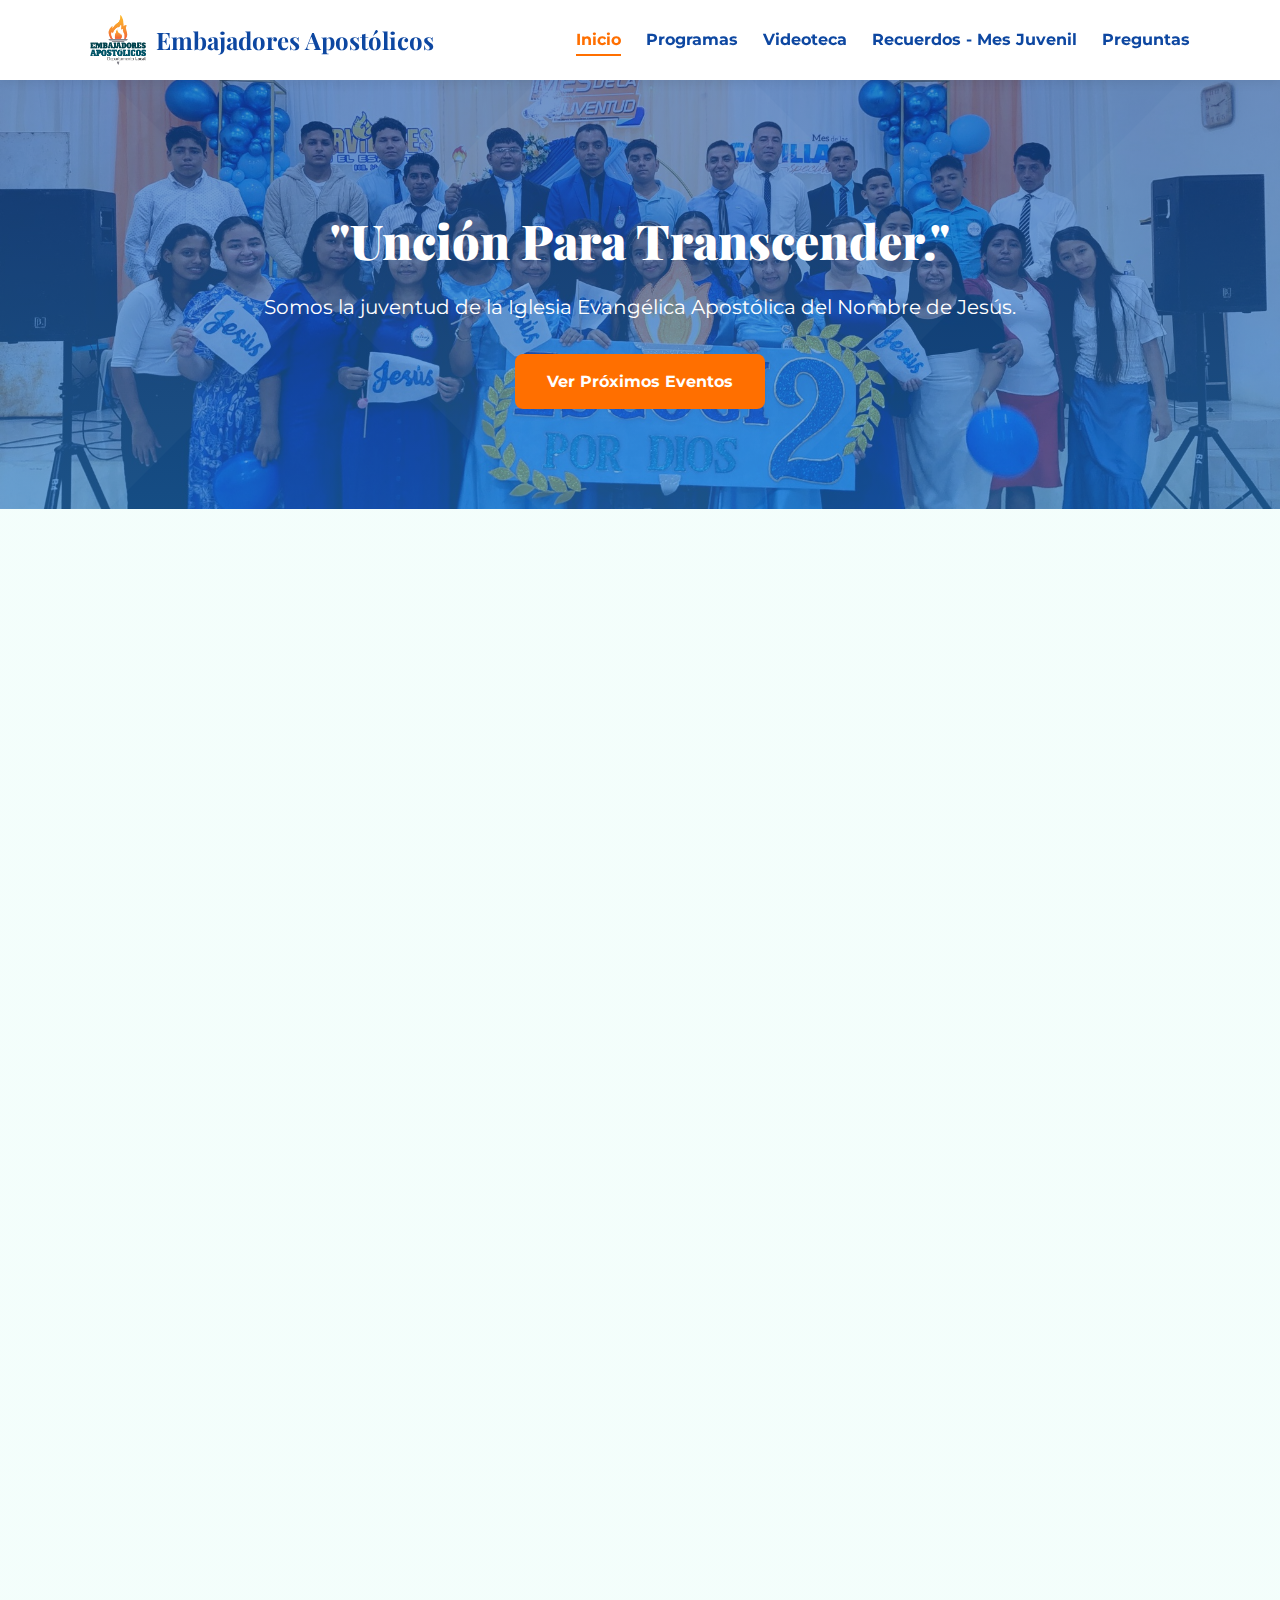
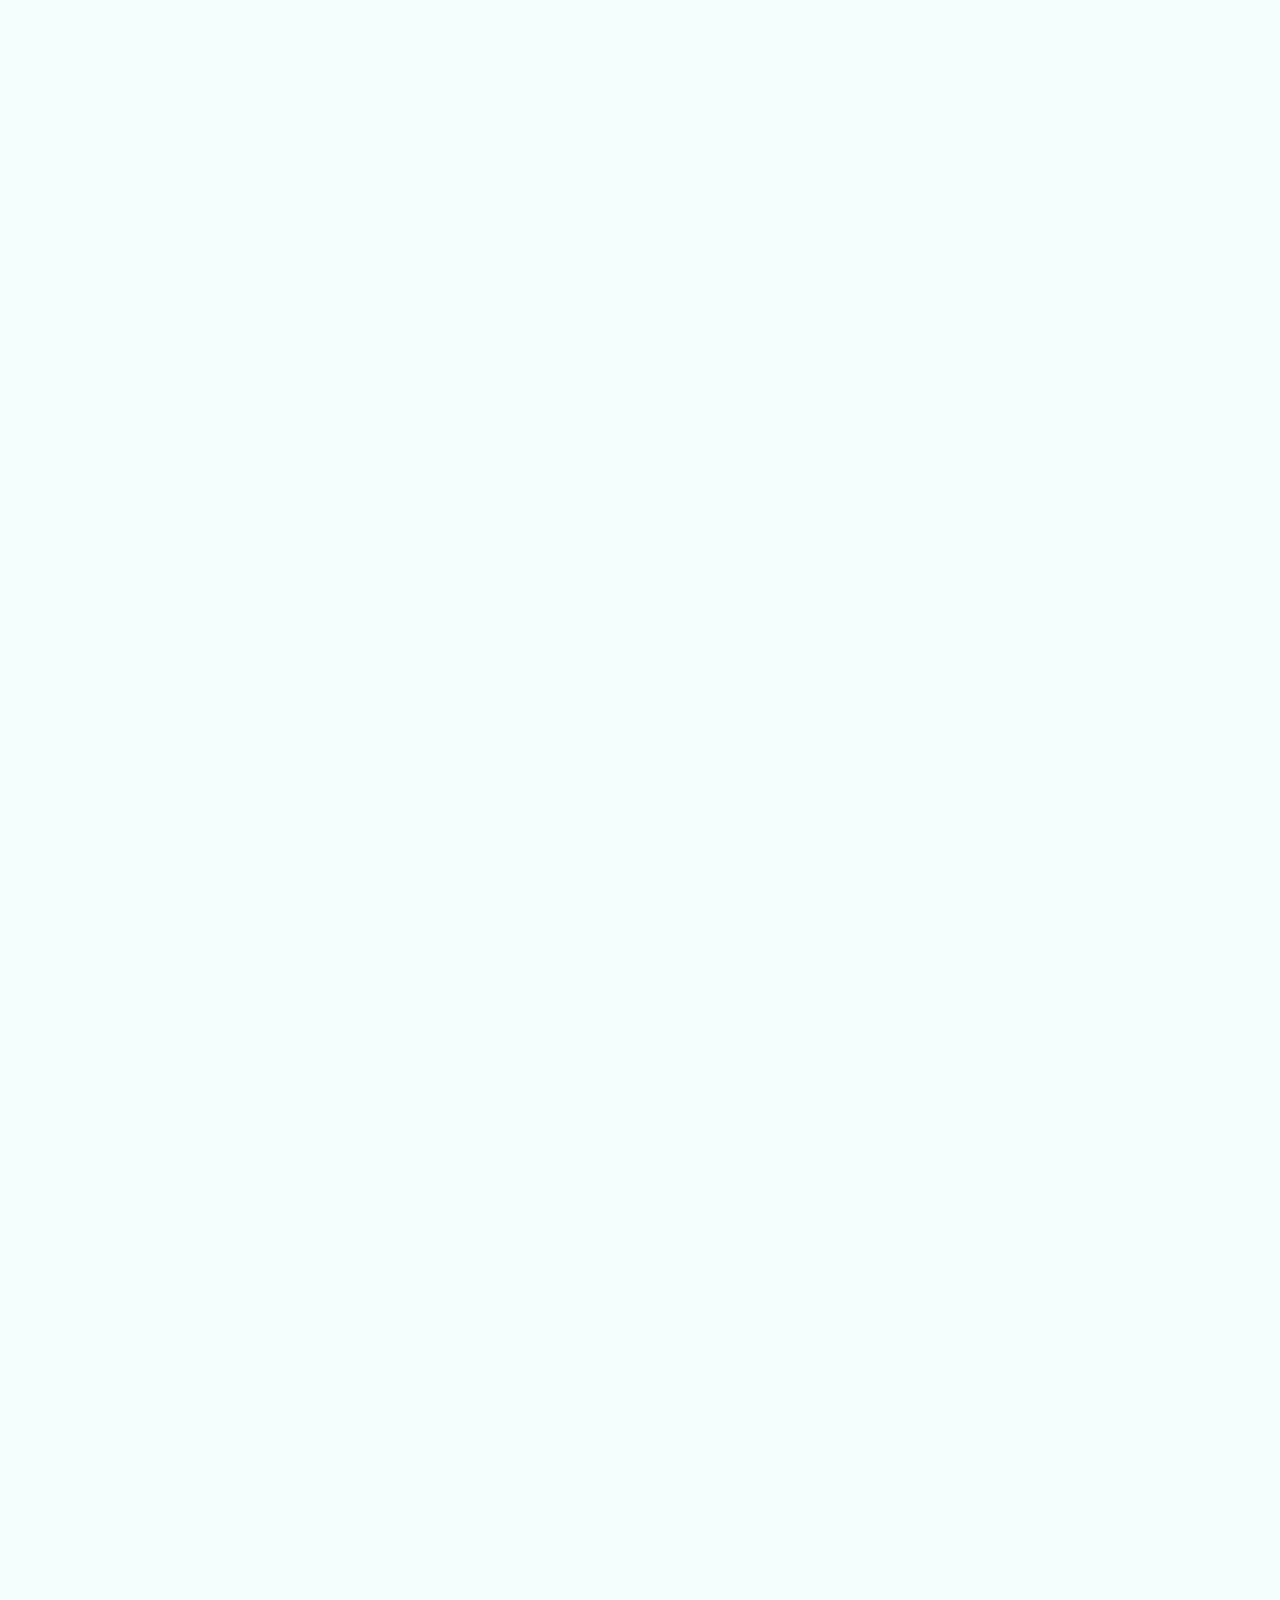
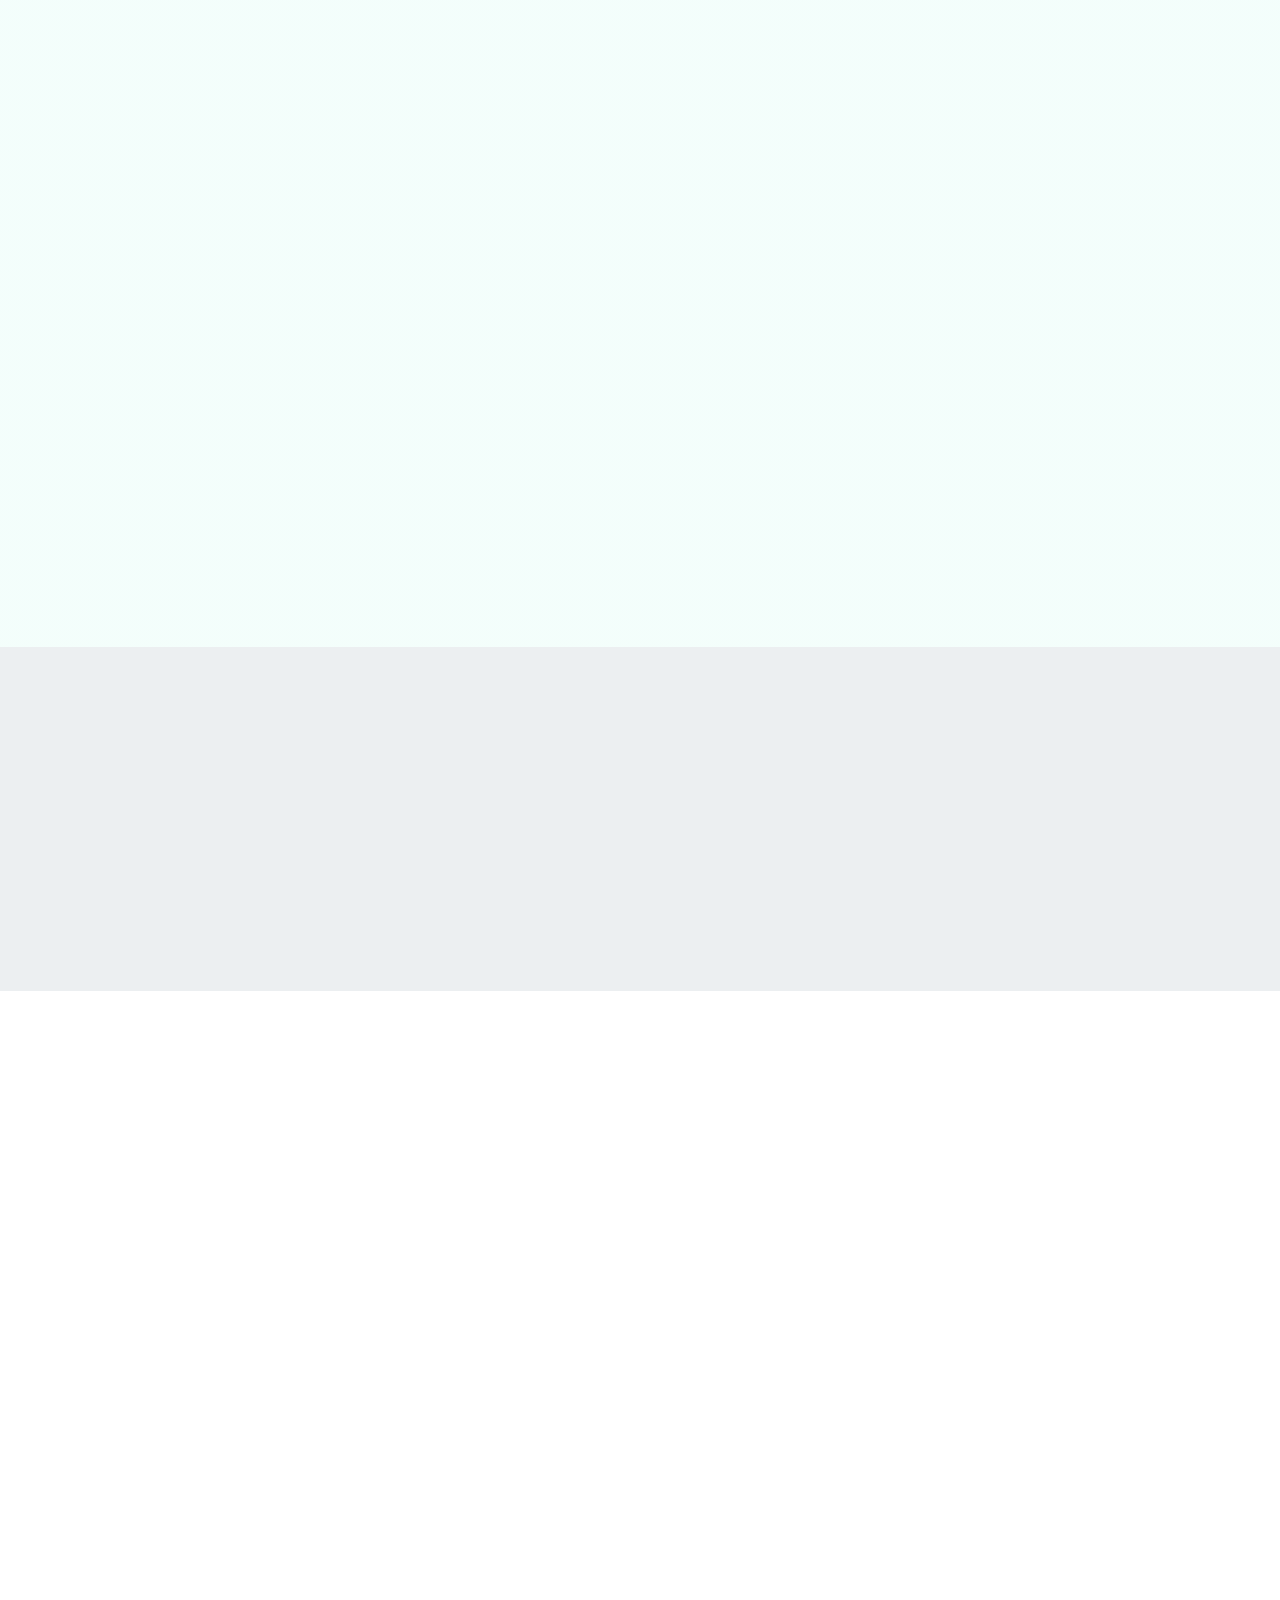
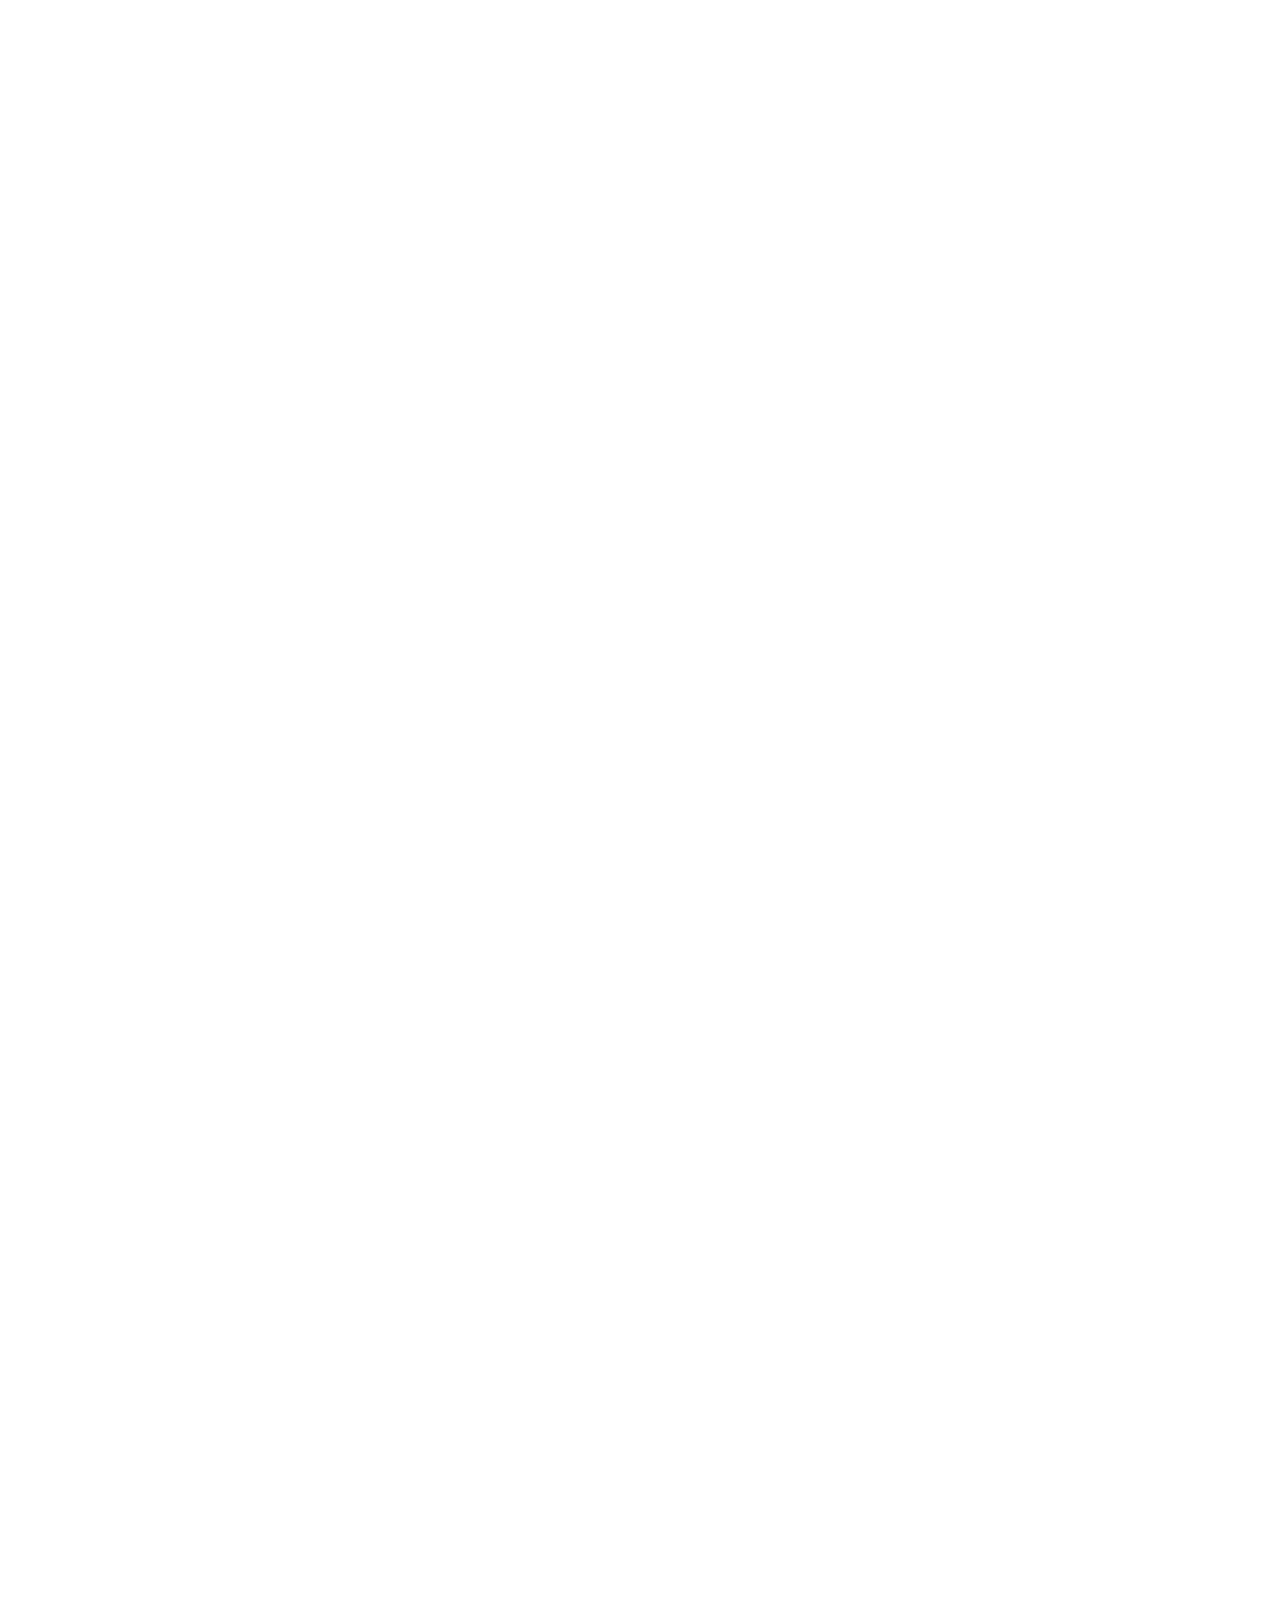
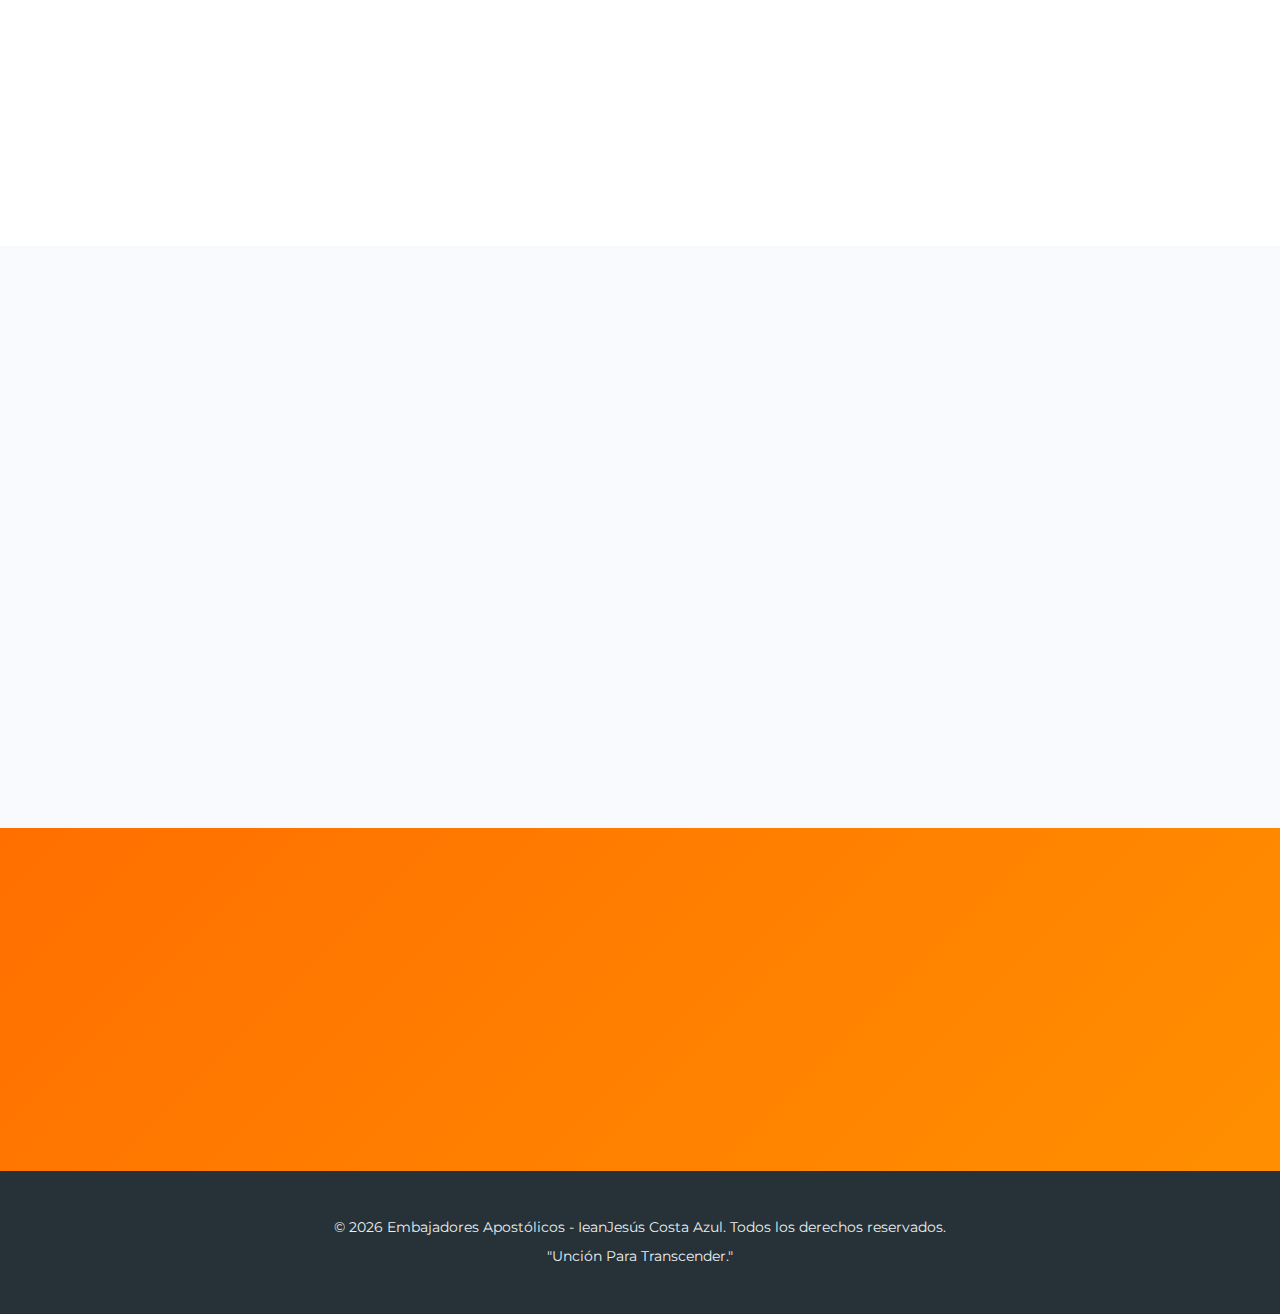
<file: index.html>
<!DOCTYPE html>
<html lang="es">
<head>
    <meta charset="UTF-8">
    <meta name="viewport" content="width=device-width, initial-scale=1.0">
    <title>Embajadores Apostólicos Costa Azul - Inicio</title>

    <link rel="icon" href="logo.png" type="image/png">
    <link rel="shortcut icon" href="logo.png" type="image/png">
    <link href="https://fonts.googleapis.com/css2?family=Montserrat:wght@400;700&family=Playfair+Display:wght@700;900&display=swap" rel="stylesheet">
    <link rel="stylesheet" href="style.css">
</head>
<body>
    <header class="main-header">
        <div class="container">
            <div class="logo-container">
                <img src="logo.png" alt="Logo Embajadores Apostólicos" class="logo-img">
                <span class="logo-text">Embajadores Apostólicos</span>
            </div>
            <nav class="main-nav">
                <ul>
                    <li><a href="index.html" class="active">Inicio</a></li>
                    <li><a href="programas.html">Programas</a></li>
                    <li><a href="videoteca.html">Videoteca</a></li>
                    <li><a href="recuerdos.html">Recuerdos - Mes Juvenil</a></li>
                    <li><a href="preguntas.html">Preguntas</a></li>
                </ul>
            </nav>
        </div>
    </header>

    <section class="hero-section">
        <div class="container">
            <h1 class="hero-title animate-on-scroll">"Unción Para Transcender."</h1>
            <p class="hero-subtitle animate-on-scroll delay-1">Somos la juventud de la Iglesia Evangélica Apostólica del Nombre de Jesús.</p>
            <a href="programas.html" class="btn btn-primary animate-on-scroll delay-2">Ver Próximos Eventos</a>
        </div>
    </section>

    <main>
        <section id="bienvenida" class="content-section welcome-bg">
            <div class="container animate-on-scroll">
                <h2>¡Bienvenidos a Nuestra Comunidad!</h2>
                <div class="welcome-content">
                    <div class="welcome-text">
                        <p>Somos los jóvenes que amamos al Señor nuestro Dios, con todo nuestro corazón, nuestra alma y nuestra mente. (Mt. 22:37)</p>
                        <p>Si leemos las Sagradas Escrituras, encontraremos que nuestro nombre, <strong>EMBAJADORES APOSTÓLICOS</strong>, está plasmado en el texto de 2da. Co. 5:20, dónde el Apóstol Pablo nos enseña que todo cristiano es un embajador del reino de los cielos. Un Embajador, es un agente diplomático acreditado por un país extranjero, para representar y atender oficialmente los asuntos de interés de un estado, por lo tanto, todos nosotros, los que hemos creído y recibido en el nombre de Jesús el perdón de nuestros pecados, <strong>SOMOS EMBAJADORES EN EL NOMBRE DE CRISTO JESÚS</strong>.</p>
                    </div>
                    <div class="welcome-image">
                        <img src="logo.png" alt="Imagen Bienvenida / Logo Grande">
                    </div>
                </div>
            </div>
        </section>

        <section id="quienes-somos" class="content-section bg-light">
            <div class="container animate-on-scroll">
                <h3>¿Quiénes lo integramos?</h3>
                <p class="highlight-text">Somos jóvenes de IeanJesús Costa Azul, entre los <strong>12 a 35 años</strong> de edad, que integramos los Embajadores Apostólicos.</p>
            </div>
        </section>

        <section id="comite-local" class="content-section">
            <div class="container animate-on-scroll">
                <h2>Conoce a Nuestro Comité Local</h2>
                
                <div class="comite-presentacion">
                    <div class="comite-foto-grupal">
                        <img src="logos_evento/comité.jpg" alt="Comité Local Embajadores Apostólicos Costa Azul">
                    </div>
                    
                    <div class="comite-miembros">
                        
                        <div class="miembro-perfil animate-on-scroll delay-1">
                            <h3>Gregoria Monserrate Valencia Valencia</h3>
                            <p class="cargo"><strong>Cargo:</strong> Presidenta</p>
                            <div class="palabras">
                                <p><em>"[Aquí puedes añadir unas palabras o cita de Gregoria]"</em></p>
                            </div>
                        </div>
                        
                        <div class="miembro-perfil animate-on-scroll delay-2">
                            <h3>Anthony Moisés Ponce Zambrano</h3>
                            <p class="cargo"><strong>Cargo:</strong> Secretario</p>
                            <div class="palabras">
                                <p>¡Dios les bendiga, estimada Juventud en general!</p>
                                <p>Para mí es una <strong>bendición</strong> y, a la vez, un <strong>desafío</strong>, poder ser parte de los Embajadores Apostólicos de la Iean Jesús Costa Azul como <strong>Secretario</strong> del comité.</p>
                                <p>Quiero decirles que pueden <strong>contar conmigo</strong> para ser ese <strong>amigo</strong>, y realmente espero que, como jóvenes, podamos <strong>trabajar en equipo</strong>, en compañía de todos ustedes.</p>
                                <p>Haremos todo esto contando con la <strong>bendición de Dios</strong> ante todo.</p>
                                <p>¡Dios les bendiga grandemente!</p>
                            </div>
                        </div>
                        
                        <div class="miembro-perfil animate-on-scroll delay-3">
                            <h3>Jessica Fabiola Briones Mendoza</h3>
                            <p class="cargo"><strong>Cargo:</strong> Tesorera</p>
                            <div class="palabras">
                                <p><em>"[Aquí puedes añadir unas palabras o cita de Jessica]"</em></p>
                            </div>
                        </div>
                        
                        <div class="miembro-perfil animate-on-scroll delay-4">
                            <h3>Daniela Elizabeth Cando Vallejo</h3>
                            <p class="cargo"><strong>Cargo:</strong> Vocal</p>
                            <div class="palabras">
                                <p>¡Dios les bendiga, amada juventud del Señor Jesucristo, y a todos los que leerán este comunicado dedicado a los jóvenes y adolescentes!</p>
                                <p>Apreciada juventud, como <strong>mentora y vocal</strong> de los Embajadores Apostólicos, les animo a cada uno de ustedes a <strong>seguir adelante en el Señor Jesucristo</strong>, aunque vengan <strong>pruebas</strong> a nuestras vidas y muchas <strong>dificultades</strong>. Pero estamos seguros de que el <strong>Señor Jesús nos levantará</strong> con su mano poderosa y nos dará <strong>nuevas fuerzas</strong>.</p>
                                <p>Es verdad que hay momentos en que decimos: <strong>"ya no podemos"</strong>, y queremos renunciar, dejarlo todo. Pero es lo que nos dice allá en Isaías 40:30-31:</p>
                                <blockquote class="scripture-quote">
                                    <p>"Los muchachos se fatigan y se cansan, los jóvenes flaquean y caen; pero los que esperan a Jehová tendrán nuevas fuerzas; levantarán alas como las águilas; correrán, y no se cansarán; caminarán, y no se fatigarán."</p>
                                    <footer><cite>Isaías 40:30-31</cite></footer>
                                </blockquote>
                                <p>Pero, amada juventud, <strong>¡ya falta poco! ¡Sigamos adelante!</strong> Aferrémonos a nuestro Señor Jesús; <strong>Él ya viene pronto</strong> a buscar a su iglesia.</p>
                                <p>Así que, <strong>¡fuerza, mi querido joven! Grande será la recompensa. Sigue adelante.</strong></p>
                                <p>¡Dios te bendiga!</p>
                            </div>
                        </div>
                    </div>
                </div>
            </div>
        </section>

        <section id="objetivos" class="content-section objectives-bg">
            <div class="container">
                <h3 class="animate-on-scroll">Nuestros Objetivos Fundamentales</h3>
                <div class="objectives-grid">
                    <div class="objective-card animate-on-scroll delay-1">
                        <h4>Atención Juvenil</h4>
                        <p>Atender a todas y a cada una de las personas, cuyas edades estén dentro de los 12 a 35 años.</p>
                    </div>
                    <div class="objective-card animate-on-scroll delay-2">
                        <h4>Programas de Impacto</h4>
                        <p>Crear, organizar, y ejecutar programas con el fin de alcanzar, fortalecer y capacitar jóvenes para que sean salvos y le sirvan a nuestro Señor Jesucristo.</p>
                    </div>
                    <div class="objective-card animate-on-scroll delay-3">
                        <h4>Vida Espiritual</h4>
                        <p>Desarrollar actividades que fomenten una vida espiritual, llena del poder del Espíritu Santo, con la señal de hablar en nuevas lenguas.</p>
                    </div>
                    <div class="objective-card animate-on-scroll delay-4">
                        <h4>Preparación Integral</h4>
                        <p>Atender a nuestros jóvenes, con el objetivo de prepáralos para la vida, el servicio a Dios y la vida eterna.</p>
                    </div>
                </div>
            </div>
        </section>

        <section class="cta-section">
            <div class="container animate-on-scroll">
                <h2>¿Listo para participar?</h2>
                <p>Explora nuestros programas o envíanos tus preguntas.</p>
                <a href="programas.html" class="btn btn-secondary">Ver Programas</a>
                <a href="preguntas.html" class="btn btn-accent">Tengo una Pregunta</a>
            </div>
        </section>
    </main>

    <footer class="main-footer">
        <div class="container">
            <p>© <span id="currentYear"></span> Embajadores Apostólicos - IeanJesús Costa Azul. Todos los derechos reservados.</p>
            <p>"Unción Para Transcender."</p>
        </div>
    </footer>

    <script src="script.js"></script>
</body>
</html>
</file>
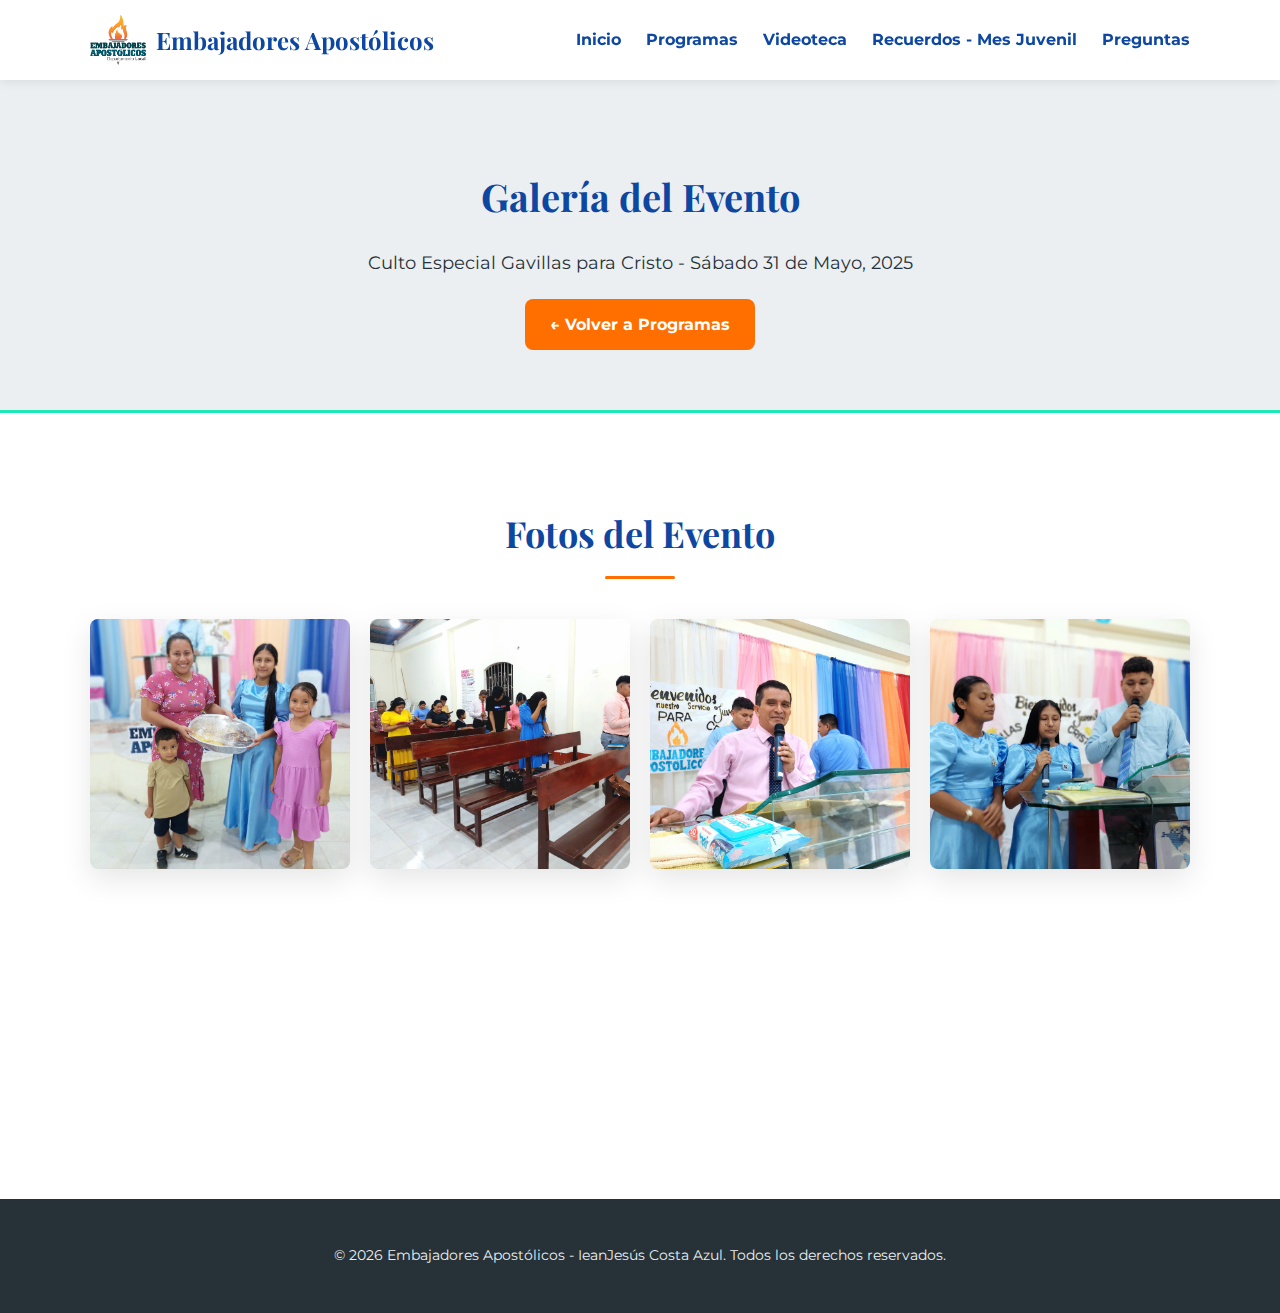
<file: galeria_gavillas_31may2025.html>
<!DOCTYPE html>
<html lang="es">
<head>
    <meta charset="UTF-8">
    <meta name="viewport" content="width=device-width, initial-scale=1.0">
    <title>Galería: Culto Gavillas para Cristo (31 Mayo 2025) - Embajadores Apostólicos</title>
    <link rel="icon" href="logo.png" type="image/png">
    <link rel="shortcut icon" href="logo.png" type="image/png">
    <link href="https://fonts.googleapis.com/css2?family=Montserrat:wght@400;700&family=Playfair+Display:wght@700;900&display=swap" rel="stylesheet">
    <link rel="stylesheet" href="style.css">
    <link rel="stylesheet" href="gallery.css"> <style>
        /* Estilos específicos para la página de galería de evento */
        .event-gallery-page-title {
            padding: 60px 0;
            background-color: var(--color-light);
            text-align: center;
            border-bottom: 3px solid var(--color-accent);
        }
        .event-gallery-page-title h1 {
            font-family: var(--font-primary);
            color: var(--color-primary);
            font-size: 38px;
            margin-bottom: 10px;
        }
        .event-gallery-page-title p {
            font-size: 18px;
            color: var(--text-color);
            margin-bottom: 20px;
        }
        .back-to-programs-link {
            display: inline-block;
            padding: 12px 25px;
            background-color: var(--color-secondary);
            color: var(--color-white);
            text-decoration: none;
            border-radius: var(--border-radius);
            font-weight: 700;
            transition: background-color var(--transition-speed) ease;
        }
        .back-to-programs-link:hover {
            background-color: var(--color-primary);
        }
        .gallery-container h2 { /* Estilo para el H2 "Fotos del Evento" */
            text-align: center;
            font-family: var(--font-primary);
            font-size: 36px;
            color: var(--color-primary);
            margin-bottom: 40px;
            position: relative;
            padding-bottom: 15px;
        }
        .gallery-container h2::after {
            content: '';
            position: absolute;
            bottom: 0;
            left: 50%;
            transform: translateX(-50%);
            width: 70px;
            height: 3px;
            background-color: var(--color-secondary);
            border-radius: 2px;
        }
        /* Ajuste para que las imágenes en la galería sean clickables y abran la imagen */
        .gallery .gallery-item a {
            display: block; /* Hace que todo el item sea el link */
            text-decoration: none; /* Quita subrayado del link */
        }
        .gallery .gallery-item img { /* Estilo ya existente en gallery.css, solo aseguramos */
            width: 100%;
            height: 250px; 
            object-fit: cover; 
            display: block;
        }

    </style>
</head>
<body>
    <header class="main-header">
        <div class="container">
            <div class="logo-container">
                <img src="logo.png" alt="Logo Embajadores Apostólicos" class="logo-img">
                <span class="logo-text">Embajadores Apostólicos</span>
            </div>
            <nav class="main-nav">
                <ul>
                    <li><a href="index.html">Inicio</a></li>
                    <li><a href="programas.html">Programas</a></li>
                    <li><a href="videoteca.html">Videoteca</a></li>
                    <li><a href="recuerdos.html">Recuerdos - Mes Juvenil</a></li>
                    <li><a href="preguntas.html">Preguntas</a></li>
                </ul>
            </nav>
        </div>
    </header>

    <section class="event-gallery-page-title">
        <div class="container">
            <h1>Galería del Evento</h1>
            <p>Culto Especial Gavillas para Cristo - Sábado 31 de Mayo, 2025</p>
            <a href="programas.html" class="back-to-programs-link">&larr; Volver a Programas</a>
        </div>
    </section>

    <main>
        <section class="content-section gallery-container">
            <div class="container">
                <h2 class="animate-on-scroll">Fotos del Evento</h2>
                <div class="gallery">
                    <div class="gallery-item animate-on-scroll">
                        <a href="fotos/gavillas31 (1).jpg" target="_blank">
                            <img src="fotos/gavillas31 (1).jpg" alt="Foto 1 del Culto Gavillas 31 Mayo">
                        </a>
                    </div>
                    <div class="gallery-item animate-on-scroll delay-1">
                        <a href="fotos/gavillas31 (2).jpg" target="_blank">
                            <img src="fotos/gavillas31 (2).jpg" alt="Foto 2 del Culto Gavillas 31 Mayo">
                        </a>
                    </div>
                    <div class="gallery-item animate-on-scroll delay-2">
                        <a href="fotos/gavillas31 (3).jpg" target="_blank">
                            <img src="fotos/gavillas31 (3).jpg" alt="Foto 3 del Culto Gavillas 31 Mayo">
                        </a>
                    </div>
                    <div class="gallery-item animate-on-scroll">
                        <a href="fotos/gavillas31 (4).jpg" target="_blank">
                            <img src="fotos/gavillas31 (4).jpg" alt="Foto 4 del Culto Gavillas 31 Mayo">
                        </a>
                    </div>
                    <div class="gallery-item animate-on-scroll delay-1">
                        <a href="fotos/gavillas31 (5).jpg" target="_blank">
                            <img src="fotos/gavillas31 (5).jpg" alt="Foto 5 del Culto Gavillas 31 Mayo">
                        </a>
                    </div>
                    <div class="gallery-item animate-on-scroll delay-2">
                        <a href="fotos/gavillas31 (6).jpg" target="_blank">
                            <img src="fotos/gavillas31 (6).jpg" alt="Foto 6 del Culto Gavillas 31 Mayo">
                        </a>
                    </div>
                    <div class="gallery-item animate-on-scroll">
                        <a href="fotos/gavillas31 (7).jpg" target="_blank">
                            <img src="fotos/gavillas31 (7).jpg" alt="Foto 7 del Culto Gavillas 31 Mayo">
                        </a>
                    </div>
                    <div class="gallery-item animate-on-scroll delay-1">
                        <a href="fotos/gavillas31 (8).jpg" target="_blank">
                            <img src="fotos/gavillas31 (8).jpg" alt="Foto 8 del Culto Gavillas 31 Mayo">
                        </a>
                    </div>
                </div>
            </div>
        </section>
    </main>

    <div id="event-announcement-modal" class="modal-overlay" style="display: none;">
        <div class="modal-content">
            <button id="close-modal-btn" class="close-btn" aria-label="Cerrar anuncio">&times;</button>
            <img src="logos_evento/misionerocosta.jpg" alt="Culto Misionero Damas Dorcas" id="announcement-image" class="announcement-image-modal">
            <h3 class="modal-title-main">¡Gran Invitación Especial!</h3>
            <h2 class="modal-title-event">𝗗𝗔𝗠𝗔𝗦 𝗗𝗢𝗥𝗖𝗔𝗦✨️</h2>
            <div class="modal-event-details">
                <p>● Culto Misionero de DAMAS DORCAS 🙌</p>
                <p>● ¡Se aproxima nuestra fiesta Espiritual, no te la puedes perder! 👏</p>
                <p>● <strong>Fecha:</strong> Domingo 22 de Junio, 2025 a las 19h00</p>
                <p>● <strong>Lugar:</strong> Polideportivo del Recinto Costa Azul 🙌</p>
                <p>● <strong>𝗣𝗿𝗲𝗱𝗶𝗰𝗮𝗱𝗼𝗿:</strong> Pstr. Alex Vega 👏</p>
            </div>
            <div id="countdown-timer-container">
                <h4>Tiempo restante para el evento:</h4>
                <div id="countdown-timer">
                    <div><span id="days">0</span> Días</div>
                    <div><span id="hours">0</span> Horas</div>
                    <div><span id="minutes">0</span> Minutos</div>
                    <div><span id="seconds">0</span> Segundos</div>
                </div>
            </div>
        </div>
    </div>
    <footer class="main-footer">
        <div class="container">
            <p>© <span id="currentYear"></span> Embajadores Apostólicos - IeanJesús Costa Azul. Todos los derechos reservados.</p>
        </div>
    </footer>

    <script src="script.js"></script>
</body>
</html>
</file>
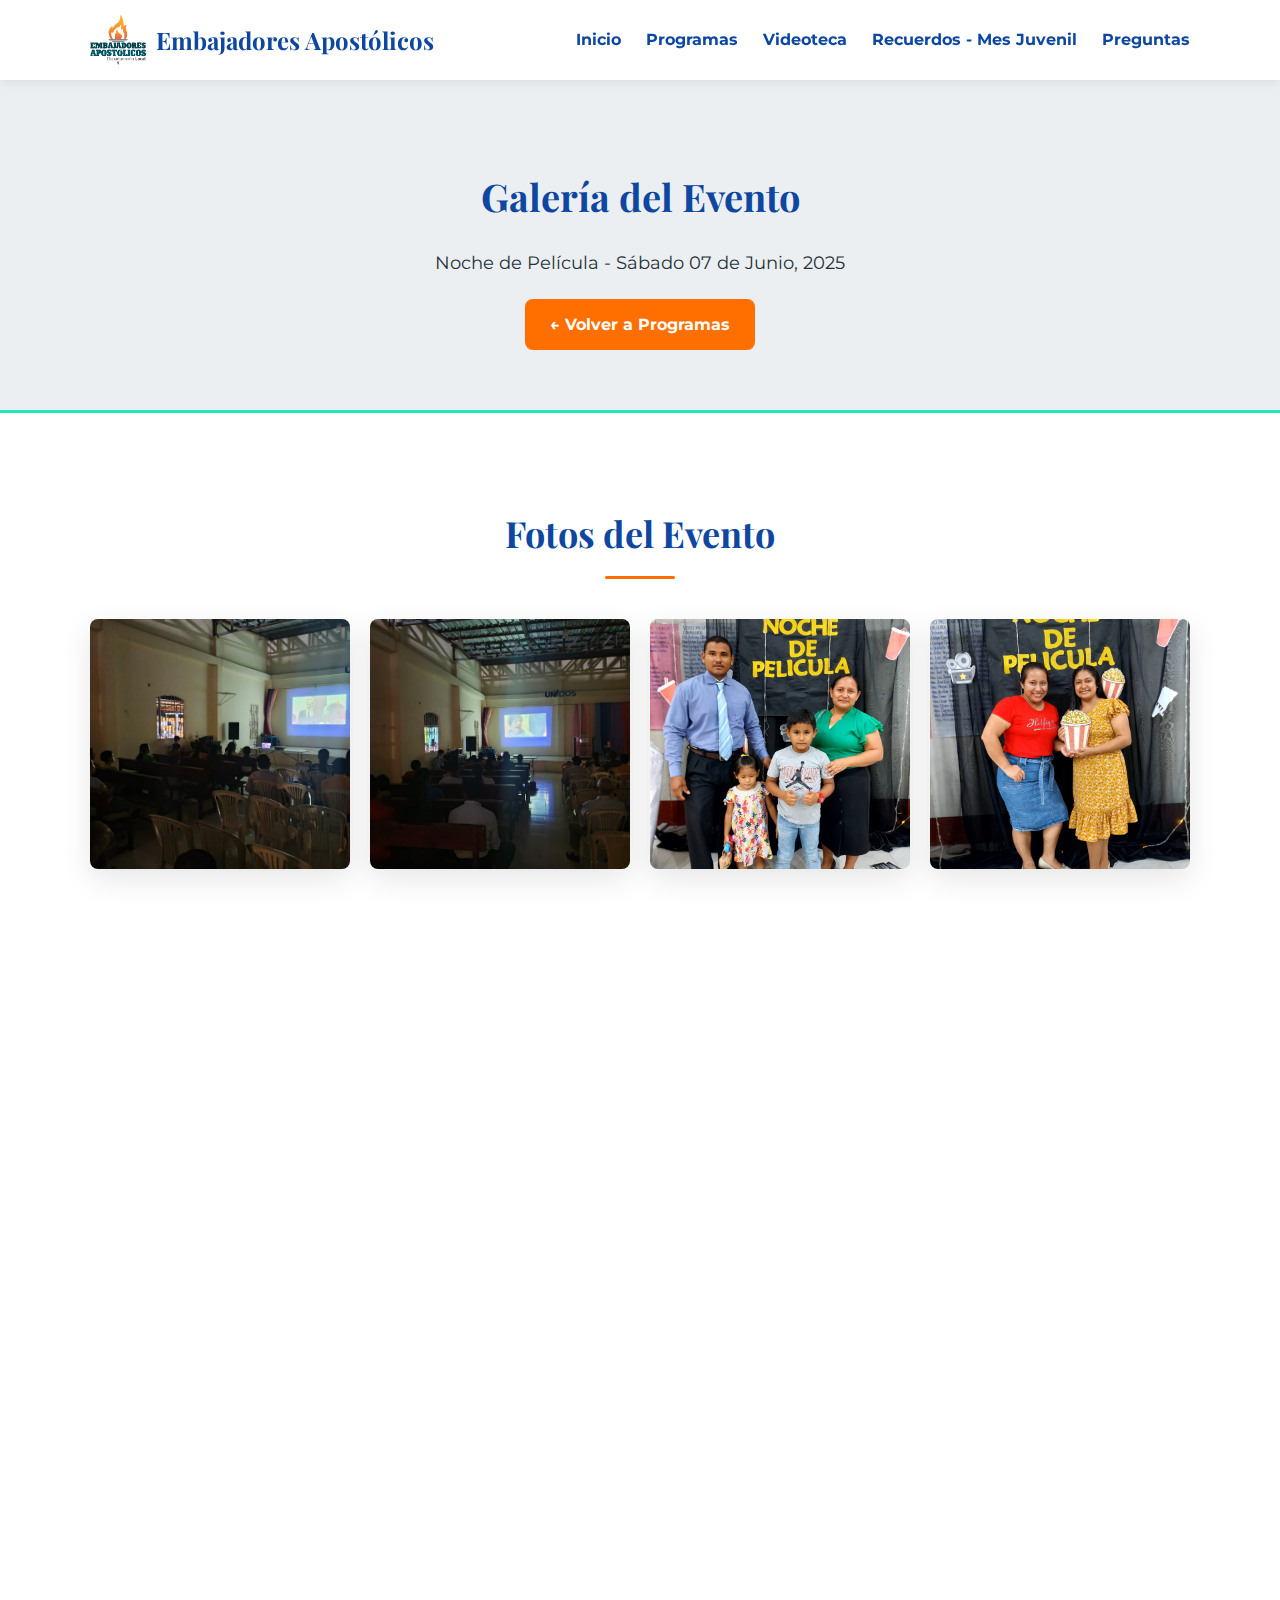
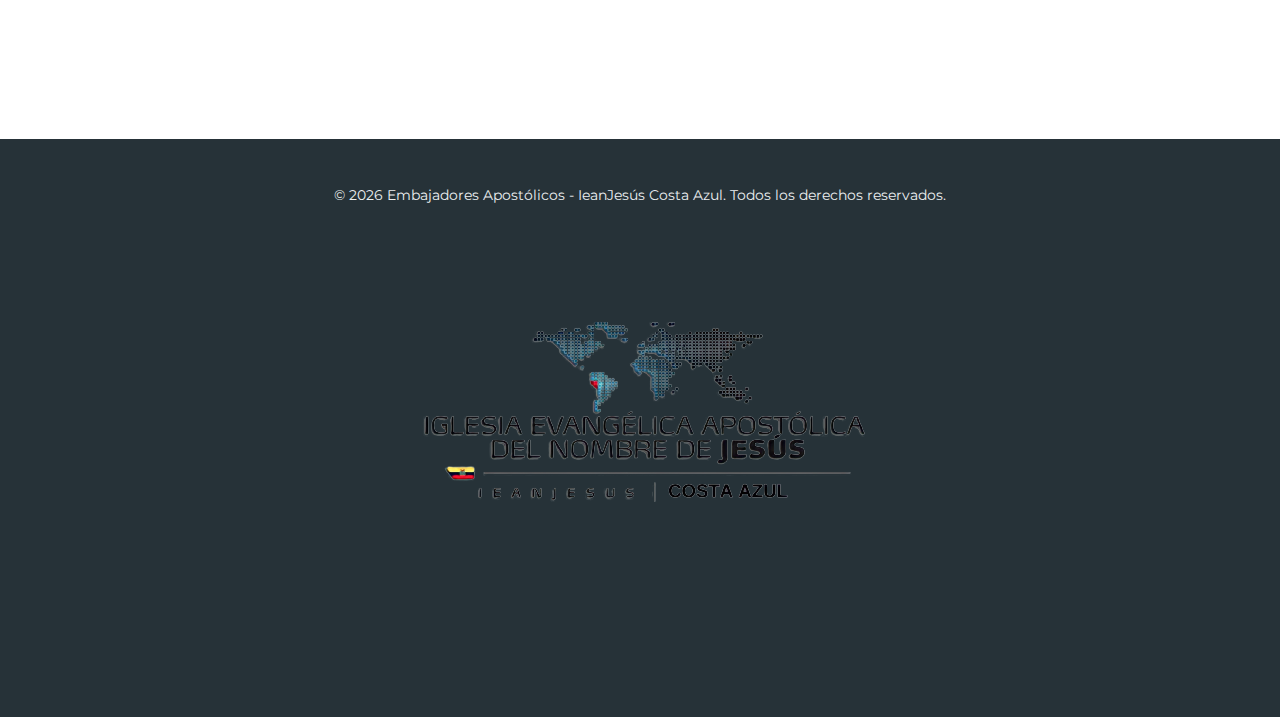
<file: galeria_pelicula_07jun2025.html>
<!DOCTYPE html>
<html lang="es">
<head>
    <meta charset="UTF-8">
    <meta name="viewport" content="width=device-width, initial-scale=1.0">
    <title>Galería: Noche de Película (07 Junio 2025) - Embajadores Apostólicos</title>
    <link rel="icon" href="logo.png" type="image/png">
    <link rel="shortcut icon" href="logo.png" type="image/png">
    <link href="https://fonts.googleapis.com/css2?family=Montserrat:wght@400;700&family=Playfair+Display:wght@700;900&display=swap" rel="stylesheet">
    <link rel="stylesheet" href="style.css">
    <link rel="stylesheet" href="gallery.css">
    <style>
        /* Estilos específicos para la página de galería de evento */
        .event-gallery-page-title {
            padding: 60px 0;
            background-color: var(--color-light);
            text-align: center;
            border-bottom: 3px solid var(--color-accent);
        }
        .event-gallery-page-title h1 {
            font-family: var(--font-primary);
            color: var(--color-primary);
            font-size: 38px;
            margin-bottom: 10px;
        }
        .event-gallery-page-title p {
            font-size: 18px;
            color: var(--text-color);
            margin-bottom: 20px;
        }
        .back-to-programs-link {
            display: inline-block;
            padding: 12px 25px;
            background-color: var(--color-secondary);
            color: var(--color-white);
            text-decoration: none;
            border-radius: var(--border-radius);
            font-weight: 700;
            transition: background-color var(--transition-speed) ease;
        }
        .back-to-programs-link:hover {
            background-color: var(--color-primary);
        }
        .gallery-container h2 { /* Estilo para el H2 "Fotos del Evento" */
            text-align: center;
            font-family: var(--font-primary);
            font-size: 36px;
            color: var(--color-primary);
            margin-bottom: 40px;
            position: relative;
            padding-bottom: 15px;
        }
        .gallery-container h2::after {
            content: '';
            position: absolute;
            bottom: 0;
            left: 50%;
            transform: translateX(-50%);
            width: 70px;
            height: 3px;
            background-color: var(--color-secondary);
            border-radius: 2px;
        }
        /* Ajuste para que las imágenes en la galería sean clickables y abran la imagen */
        .gallery .gallery-item a {
            display: block; /* Hace que todo el item sea el link */
            text-decoration: none; /* Quita subrayado del link */
        }
        .gallery .gallery-item img { /* Estilo ya existente en gallery.css, solo aseguramos */
            width: 100%;
            height: 250px;
            object-fit: cover;
            display: block;
        }
    </style>
</head>
<body>
    <header class="main-header">
        <div class="container">
            <div class="logo-container">
                <img src="logo.png" alt="Logo Embajadores Apostólicos" class="logo-img">
                <span class="logo-text">Embajadores Apostólicos</span>
            </div>
            <nav class="main-nav">
                <ul>
                    <li><a href="index.html">Inicio</a></li>
                    <li><a href="programas.html">Programas</a></li>
                    <li><a href="videoteca.html">Videoteca</a></li>
                    <li><a href="recuerdos.html">Recuerdos - Mes Juvenil</a></li>
                    <li><a href="preguntas.html">Preguntas</a></li>
                </ul>
            </nav>
        </div>
    </header>

    <section class="event-gallery-page-title">
        <div class="container">
            <h1>Galería del Evento</h1>
            <p>Noche de Película - Sábado 07 de Junio, 2025</p>
            <a href="programas.html" class="back-to-programs-link">&larr; Volver a Programas</a>
        </div>
    </section>

    <main>
        <section class="content-section gallery-container">
            <div class="container">
                <h2 class="animate-on-scroll">Fotos del Evento</h2>
                <div class="gallery">
                    <div class="gallery-item animate-on-scroll">
                        <a href="fotos/pelicula07 (1).jpg" target="_blank">
                            <img src="fotos/pelicula07 (1).jpg" alt="Foto 1 de la Noche de Película 07 Junio" loading="lazy">
                        </a>
                    </div>
                    <div class="gallery-item animate-on-scroll delay-1">
                        <a href="fotos/pelicula07 (2).jpg" target="_blank">
                            <img src="fotos/pelicula07 (2).jpg" alt="Foto 2 de la Noche de Película 07 Junio" loading="lazy">
                        </a>
                    </div>
                    <div class="gallery-item animate-on-scroll delay-2">
                        <a href="fotos/pelicula07 (3).jpg" target="_blank">
                            <img src="fotos/pelicula07 (3).jpg" alt="Foto 3 de la Noche de Película 07 Junio" loading="lazy">
                        </a>
                    </div>
                    <div class="gallery-item animate-on-scroll">
                        <a href="fotos/pelicula07 (4).jpg" target="_blank">
                            <img src="fotos/pelicula07 (4).jpg" alt="Foto 4 de la Noche de Película 07 Junio" loading="lazy">
                        </a>
                    </div>
                    <div class="gallery-item animate-on-scroll delay-1">
                        <a href="fotos/pelicula07 (5).jpg" target="_blank">
                            <img src="fotos/pelicula07 (5).jpg" alt="Foto 5 de la Noche de Película 07 Junio" loading="lazy">
                        </a>
                    </div>
                    <div class="gallery-item animate-on-scroll delay-2">
                        <a href="fotos/pelicula07 (6).jpg" target="_blank">
                            <img src="fotos/pelicula07 (6).jpg" alt="Foto 6 de la Noche de Película 07 Junio" loading="lazy">
                        </a>
                    </div>
                    <div class="gallery-item animate-on-scroll">
                        <a href="fotos/pelicula07 (7).jpg" target="_blank">
                            <img src="fotos/pelicula07 (7).jpg" alt="Foto 7 de la Noche de Película 07 Junio" loading="lazy">
                        </a>
                    </div>
                    <div class="gallery-item animate-on-scroll delay-1">
                        <a href="fotos/pelicula07 (8).jpg" target="_blank">
                            <img src="fotos/pelicula07 (8).jpg" alt="Foto 8 de la Noche de Película 07 Junio" loading="lazy">
                        </a>
                    </div>
                     <div class="gallery-item animate-on-scroll delay-2">
                        <a href="fotos/pelicula07 (9).jpg" target="_blank">
                            <img src="fotos/pelicula07 (9).jpg" alt="Foto 9 de la Noche de Película 07 Junio" loading="lazy">
                        </a>
                    </div>
                    <div class="gallery-item animate-on-scroll">
                        <a href="fotos/pelicula07 (10).jpg" target="_blank">
                            <img src="fotos/pelicula07 (10).jpg" alt="Foto 10 de la Noche de Película 07 Junio" loading="lazy">
                        </a>
                    </div>
                    <div class="gallery-item animate-on-scroll delay-1">
                        <a href="fotos/pelicula07 (11).jpg" target="_blank">
                            <img src="fotos/pelicula07 (11).jpg" alt="Foto 11 de la Noche de Película 07 Junio" loading="lazy">
                        </a>
                    </div>
                    <div class="gallery-item animate-on-scroll delay-2">
                        <a href="fotos/pelicula07 (12).jpg" target="_blank">
                            <img src="fotos/pelicula07 (12).jpg" alt="Foto 12 de la Noche de Película 07 Junio" loading="lazy">
                        </a>
                    </div>
                     <div class="gallery-item animate-on-scroll">
                        <a href="fotos/pelicula07 (13).jpg" target="_blank">
                            <img src="fotos/pelicula07 (13).jpg" alt="Foto 13 de la Noche de Película 07 Junio" loading="lazy">
                        </a>
                    </div>
                    <div class="gallery-item animate-on-scroll delay-1">
                        <a href="fotos/pelicula07 (14).jpg" target="_blank">
                            <img src="fotos/pelicula07 (14).jpg" alt="Foto 14 de la Noche de Película 07 Junio" loading="lazy">
                        </a>
                    </div>
                    <div class="gallery-item animate-on-scroll delay-2">
                        <a href="fotos/pelicula07 (15).jpg" target="_blank">
                            <img src="fotos/pelicula07 (15).jpg" alt="Foto 15 de la Noche de Película 07 Junio" loading="lazy">
                        </a>
                    </div>
                </div>
            </div>
        </section>
    </main>

    <div id="event-announcement-modal" class="modal-overlay" style="display: none;">
        <div class="modal-content">
            <button id="close-modal-btn" class="close-btn" aria-label="Cerrar anuncio">&times;</button>
            <img src="logos_evento/misionerocosta.jpg" alt="Culto Misionero Damas Dorcas" id="announcement-image" class="announcement-image-modal">
            <h3 class="modal-title-main">¡Gran Invitación Especial!</h3>
            <h2 class="modal-title-event">𝗗𝗔𝗠𝗔𝗦 𝗗𝗢𝗥𝗖𝗔𝗦✨️</h2>
            <div class="modal-event-details">
                <p>● Culto Misionero de DAMAS DORCAS 🙌</p>
                <p>● ¡Se aproxima nuestra fiesta Espiritual, no te la puedes perder! 👏</p>
                <p>● <strong>Fecha:</strong> Domingo 22 de Junio, 2025 a las 19h00</p>
                <p>● <strong>Lugar:</strong> Polideportivo del Recinto Costa Azul 🙌</p>
                <p>● <strong>𝗣𝗿𝗲𝗱𝗶𝗰𝗮𝗱𝗼𝗿:</strong> Pstr. Alex Vega 👏</p>
            </div>
            <div id="countdown-timer-container">
                <h4>Tiempo restante para el evento:</h4>
                <div id="countdown-timer">
                    <div><span id="days">0</span> Días</div>
                    <div><span id="hours">0</span> Horas</div>
                    <div><span id="minutes">0</span> Minutos</div>
                    <div><span id="seconds">0</span> Segundos</div>
                </div>
            </div>
        </div>
    </div>
    <footer class="main-footer">
        <div class="container">
            <div class="footer-content-wrapper">
                <p class="footer-copyright-text">© <span id="currentYear"></span> Embajadores Apostólicos - IeanJesús Costa Azul. Todos los derechos reservados.</p>
                <img src="logos_evento/ieanjesus.png" alt="Logo IeanJesús Costa Azul" class="footer-logo-ieanjesus">
            </div>
        </div>
    </footer>

    <script src="script.js"></script>
</body>
</html>
</file>
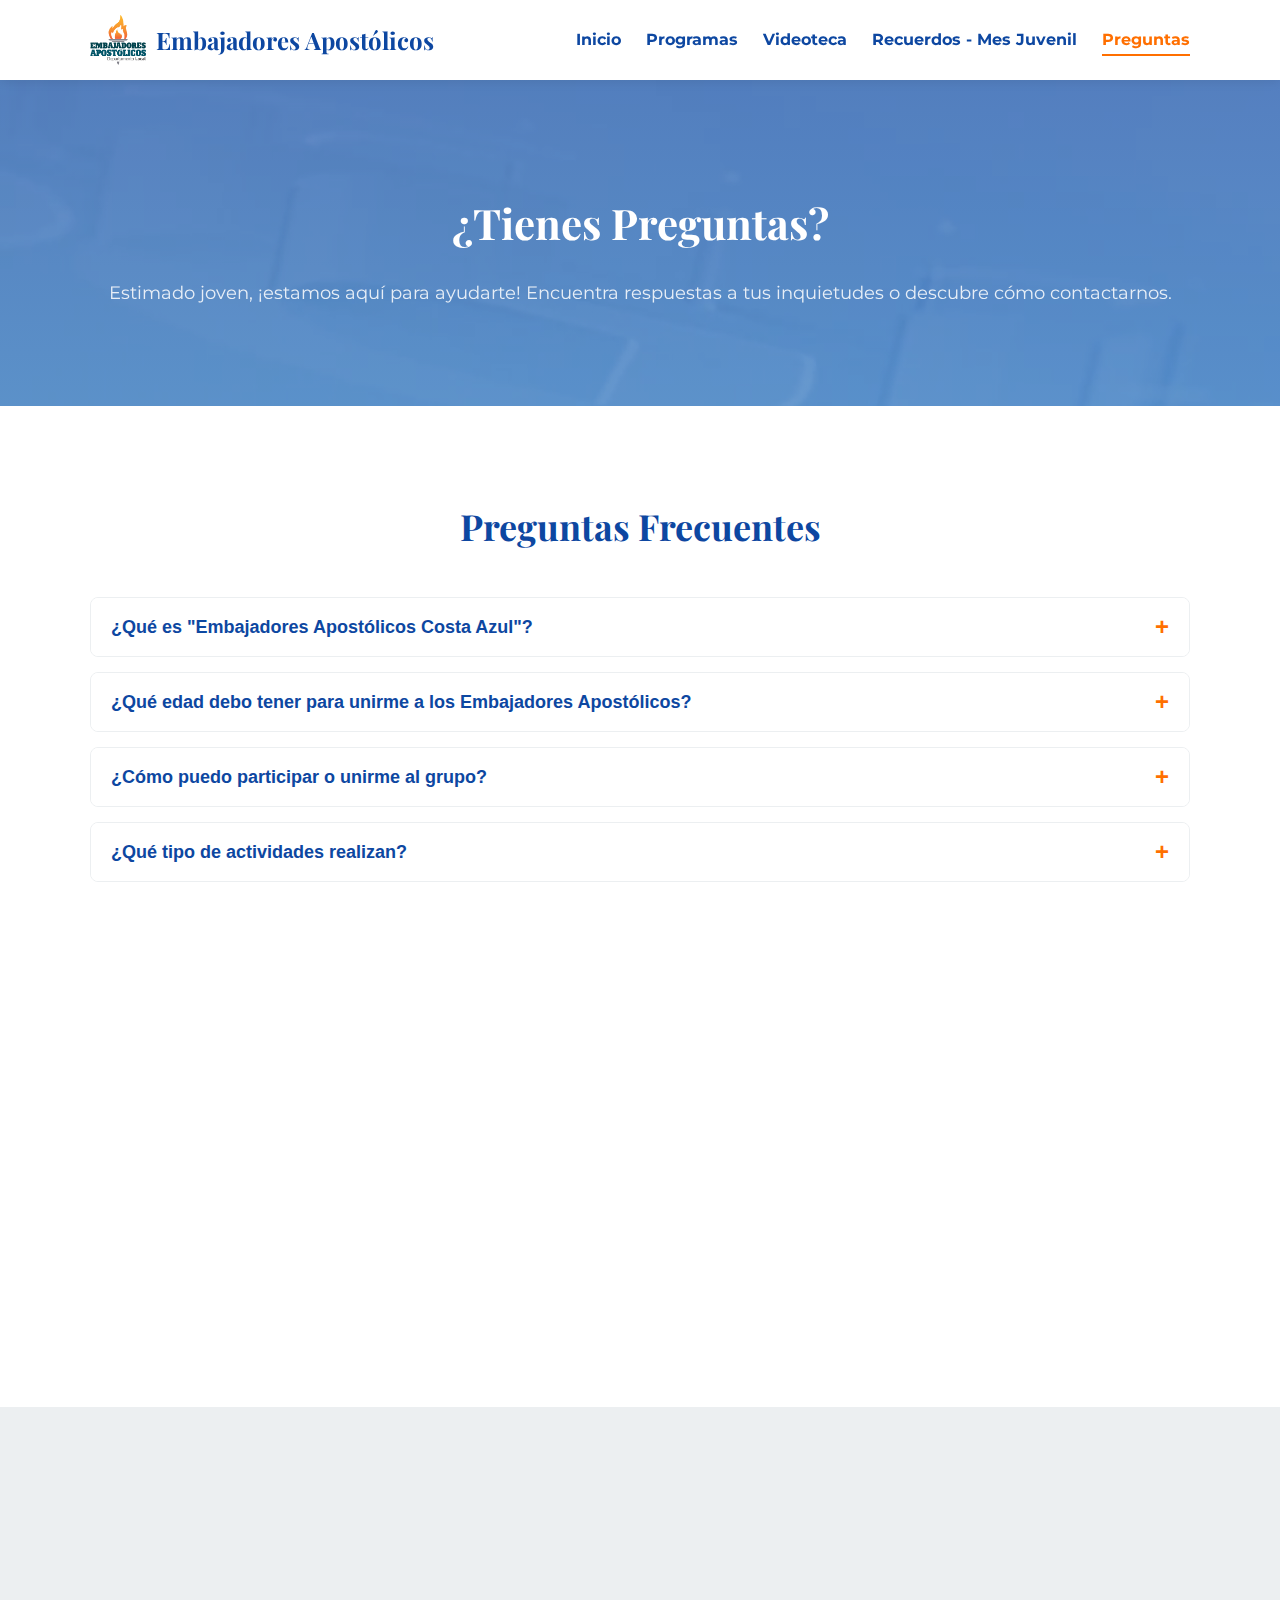
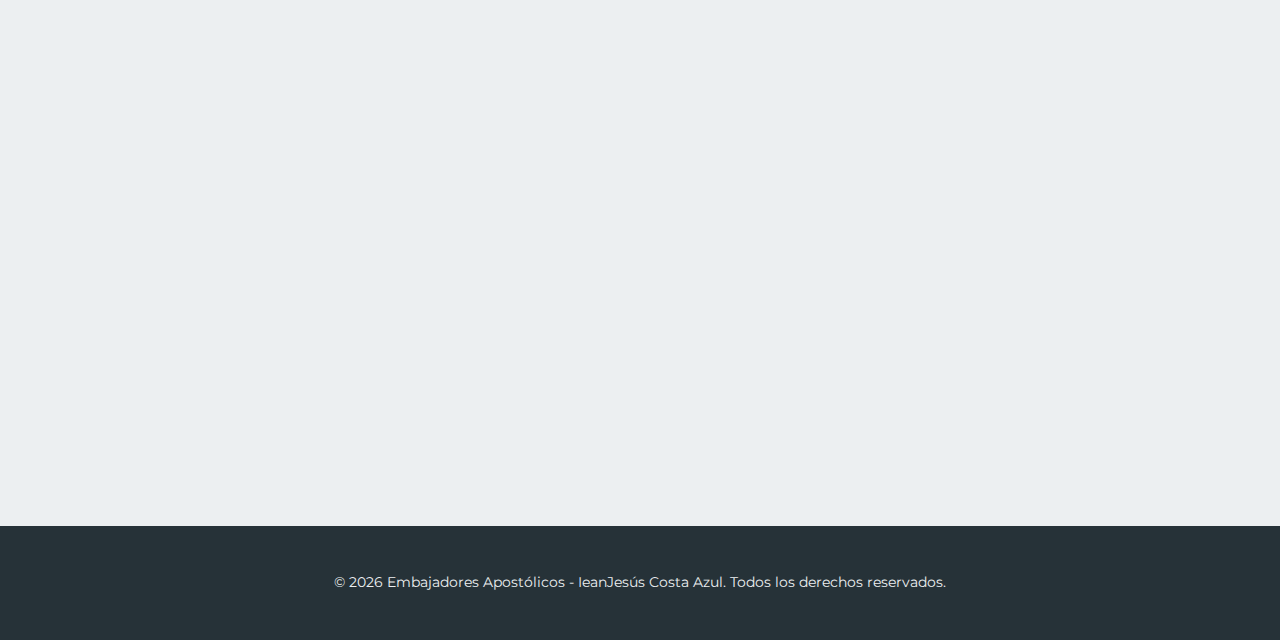
<file: preguntas.html>
<!DOCTYPE html>
<html lang="es">
<head>
    <meta charset="UTF-8">
    <meta name="viewport" content="width=device-width, initial-scale=1.0">
    <title>Preguntas - Embajadores Apostólicos Costa Azul</title>

    <link rel="icon" href="logo.png" type="image/png">
    <link rel="shortcut icon" href="logo.png" type="image/png">
    <link href="https://fonts.googleapis.com/css2?family=Montserrat:wght@400;700&family=Playfair+Display:wght@700;900&display=swap" rel="stylesheet">
    <link rel="stylesheet" href="style.css">
</head>
<body>
    <header class="main-header">
        <div class="container">
            <div class="logo-container">
                <img src="logo.png" alt="Logo Embajadores Apostólicos" class="logo-img">
                <span class="logo-text">Embajadores Apostólicos</span>
            </div>
            <nav class="main-nav">
                <ul>
                    <li><a href="index.html">Inicio</a></li>
                    <li><a href="programas.html">Programas</a></li>
                    <li><a href="videoteca.html">Videoteca</a></li>
                    <li><a href="recuerdos.html">Recuerdos - Mes Juvenil</a></li>
                    <li><a href="preguntas.html" class="active">Preguntas</a></li>
                </ul>
            </nav>
        </div>
    </header>

    <section class="page-title-section questions-bg has-video-background">
        <video autoplay loop muted playsinline class="program-hero-video">
            <source src="video2.mp4" type="video/mp4">
            Tu navegador no soporta la etiqueta de video.
        </video>
        <div class="video-overlay-gradient"></div>
        <div class="container animate-on-scroll">
            <h1>¿Tienes Preguntas?</h1>
            <p>Estimado joven, ¡estamos aquí para ayudarte! Encuentra respuestas a tus inquietudes o descubre cómo contactarnos.</p>
        </div>
    </section>

    <main>
        <section id="faq" class="content-section">
            <div class="container">
                <h2 class="animate-on-scroll">Preguntas Frecuentes</h2>
                
                <div class="faq-item animate-on-scroll">
                    <button class="faq-question">¿Qué es "Embajadores Apostólicos Costa Azul"?</button>
                    <div class="faq-answer">
                        <p>Somos el grupo de jóvenes de la iglesia IeanJesús Costa Azul, un espacio creado para crecer juntos en la fe, compartir y servir a Dios y a nuestra comunidad. ¡Todos los jóvenes son bienvenidos!</p>
                    </div>
                </div>

                <div class="faq-item animate-on-scroll delay-1">
                    <button class="faq-question">¿Qué edad debo tener para unirme a los Embajadores Apostólicos?</button>
                    <div class="faq-answer">
                        <p>Invitamos a todos los jóvenes y señoritas de nuestra congregación IeanJesús Costa Azul que tengan entre 12 y 35 años de edad a formar parte activa de las actividades juveniles.</p>
                    </div>
                </div>

                <div class="faq-item animate-on-scroll delay-2">
                    <button class="faq-question">¿Cómo puedo participar o unirme al grupo?</button>
                    <div class="faq-answer">
                        <p>¡Es muy fácil! Puedes acercarte a cualquiera de los líderes del comité juvenil después de un culto, o preguntar a otros jóvenes del grupo. También puedes estar atento a los anuncios de nuestras próximas actividades en esta página o en la iglesia. ¡Nos encantará recibirte!</p>
                    </div>
                </div>

                <div class="faq-item animate-on-scroll">
                    <button class="faq-question">¿Qué tipo de actividades realizan?</button>
                    <div class="faq-answer">
                        <p>Realizamos una variedad de actividades enfocadas en el crecimiento espiritual (cultos juveniles, ayunos, estudios bíblicos), social (paseos, noches de película, celebraciones) y de servicio (visitas). ¡Siempre hay algo emocionante planeado! Puedes ver nuestro plan de trabajo en la sección de "Programas".</p>
                    </div>
                </div>

                <div class="faq-item animate-on-scroll delay-1">
                    <button class="faq-question">¿Hay algún costo por participar en las actividades?</button>
                    <div class="faq-answer">
                        <p>La gran mayoría de nuestras actividades y reuniones son completamente gratuitas. Para eventos especiales, como campamentos o retiros, podría haber un valor para solventar gastos que siempre se anuncia con mucha anticipación.</p>
                    </div>
                </div>
                
                <div class="faq-item animate-on-scroll delay-2">
                    <button class="faq-question">¿Con qué frecuencia se reúnen los Embajadores Apostólicos?</button>
                    <div class="faq-answer">
                        <p>Tenemos actividades regularmente, incluyendo cultos juveniles continuamente, y eventos especiales cada mes. Te recomendamos revisar nuestra sección de "Programas" para ver el calendario actualizado.</p>
                    </div>
                </div>

                <div class="faq-item animate-on-scroll">
                    <button class="faq-question">¿Puedo invitar a mis amigos aunque no sean de la iglesia IeanJesús?</button>
                    <div class="faq-answer">
                        <p>¡Claro que sí! Nos encanta recibir visitas. Muchas de nuestras actividades, especialmente las sociales y evangelísticas, son abiertas para que invites a tus amigos y compartan un tiempo agradable y conozcan más de Dios.</p>
                    </div>
                </div>

                <div class="faq-item animate-on-scroll delay-1">
                    <button class="faq-question">¿Existe algún código de vestimenta para asistir a la iglesia o a los eventos juveniles?</button>
                    <div class="faq-answer">
                        <p>Animamos a vestir de manera respetuosa y modesta, honrando la casa de Dios y el ambiente de nuestros cultos. Si tienes dudas específicas para algún evento, no dudes en preguntar a los líderes.</p>
                    </div>
                </div>

                <div class="faq-item animate-on-scroll delay-2">
                    <button class="faq-question">¿Cómo puedo servir o apoyar al comité local?</button>
                    <div class="faq-answer">
                        <p>¡Tu deseo de servir es una bendición! Acércate a los líderes del comité de jóvenes. Siempre hay oportunidades para colaborar en diferentes áreas, desde la organización de eventos hasta el apoyo en los cultos y actividades de servicio.</p>
                    </div>
                </div>

                <div class="faq-item animate-on-scroll">
                    <button class="faq-question">¿Cuál es la misión principal de la iglesia IeanJesús y cómo se refleja en los jóvenes?</button>
                    <div class="faq-answer">
                        <p>La misión de IeanJesús es predicar el evangelio de Jesucristo y hacer discípulos, enseñando la sana doctrina apostólica. Como jóvenes Embajadores Apostólicos de IeanJesús Costa Azul, buscamos vivir esta misión siendo luz y ejemplo, llevando el mensaje de esperanza y creciendo firmes en nuestra fe.</p>
                    </div>
                </div>

            </div>
        </section>

        <section id="contactar" class="content-section bg-light">
            <div class="container text-center animate-on-scroll">
                <h2>¿No encontraste tu respuesta?</h2>
                <p>Si tienes otras dudas o necesitas más información, no dudes en ponerte en contacto con nosotros a través de nuestras redes y canales de comunicación:</p>
                <div class="social-media-contact">
                    <div class="social-links">
                        <div class="social-link-item">
                            <img src="logos_evento/facebook.png" alt="Facebook Logo" class="social-icon">
                            <a href="https://www.facebook.com/share/1CPYQaCiWm/" target="_blank" title="Visita nuestra página de Facebook">Iean Jesus Costa Azul en Facebook</a>
                        </div>
                        <div class="social-link-item">
                            <img src="logos_evento/tiktok.png" alt="TikTok Logo" class="social-icon">
                            <a href="https://www.tiktok.com/@iean.jesus.costa?_t=ZM-8woYsofooOj&_r=1" target="_blank" title="Síguenos en TikTok">@iean.jesus.costa en TikTok</a>
                        </div>
                        <div class="social-link-item">
                            <img src="logos_evento/whatsapp_logo.png" alt="WhatsApp Logo" class="social-icon">
                            <a href="https://wa.me/message/ZDINHUBUNRBBH1" target="_blank" title="Envíanos un mensaje por WhatsApp">Contáctanos por WhatsApp</a>
                        </div>
                        <div class="social-link-item">
                            <img src="logos_evento/email_logo.png" alt="Email Logo" class="social-icon">
                            <a href="mailto:embajadoresresponde@gmail.com" title="Envíanos un correo electrónico">embajadoresresponde@gmail.com</a>
                        </div>
                    </div>
                </div>
                <p style="margin-top: 20px;">O acércate a alguno de los líderes del comité local de Embajadores Apostólicos en IeanJesús Costa Azul.</p>
                <img src="logo.png" alt="Contacto EA" style="max-width: 150px; margin-top: 20px; opacity: 0.7;">
            </div>
        </section>
    </main>

    <footer class="main-footer">
        <div class="container">
            <p>© <span id="currentYear"></span> Embajadores Apostólicos - IeanJesús Costa Azul. Todos los derechos reservados.</p>
        </div>
    </footer>

    <script src="script.js"></script>
</body>
</html>
</file>
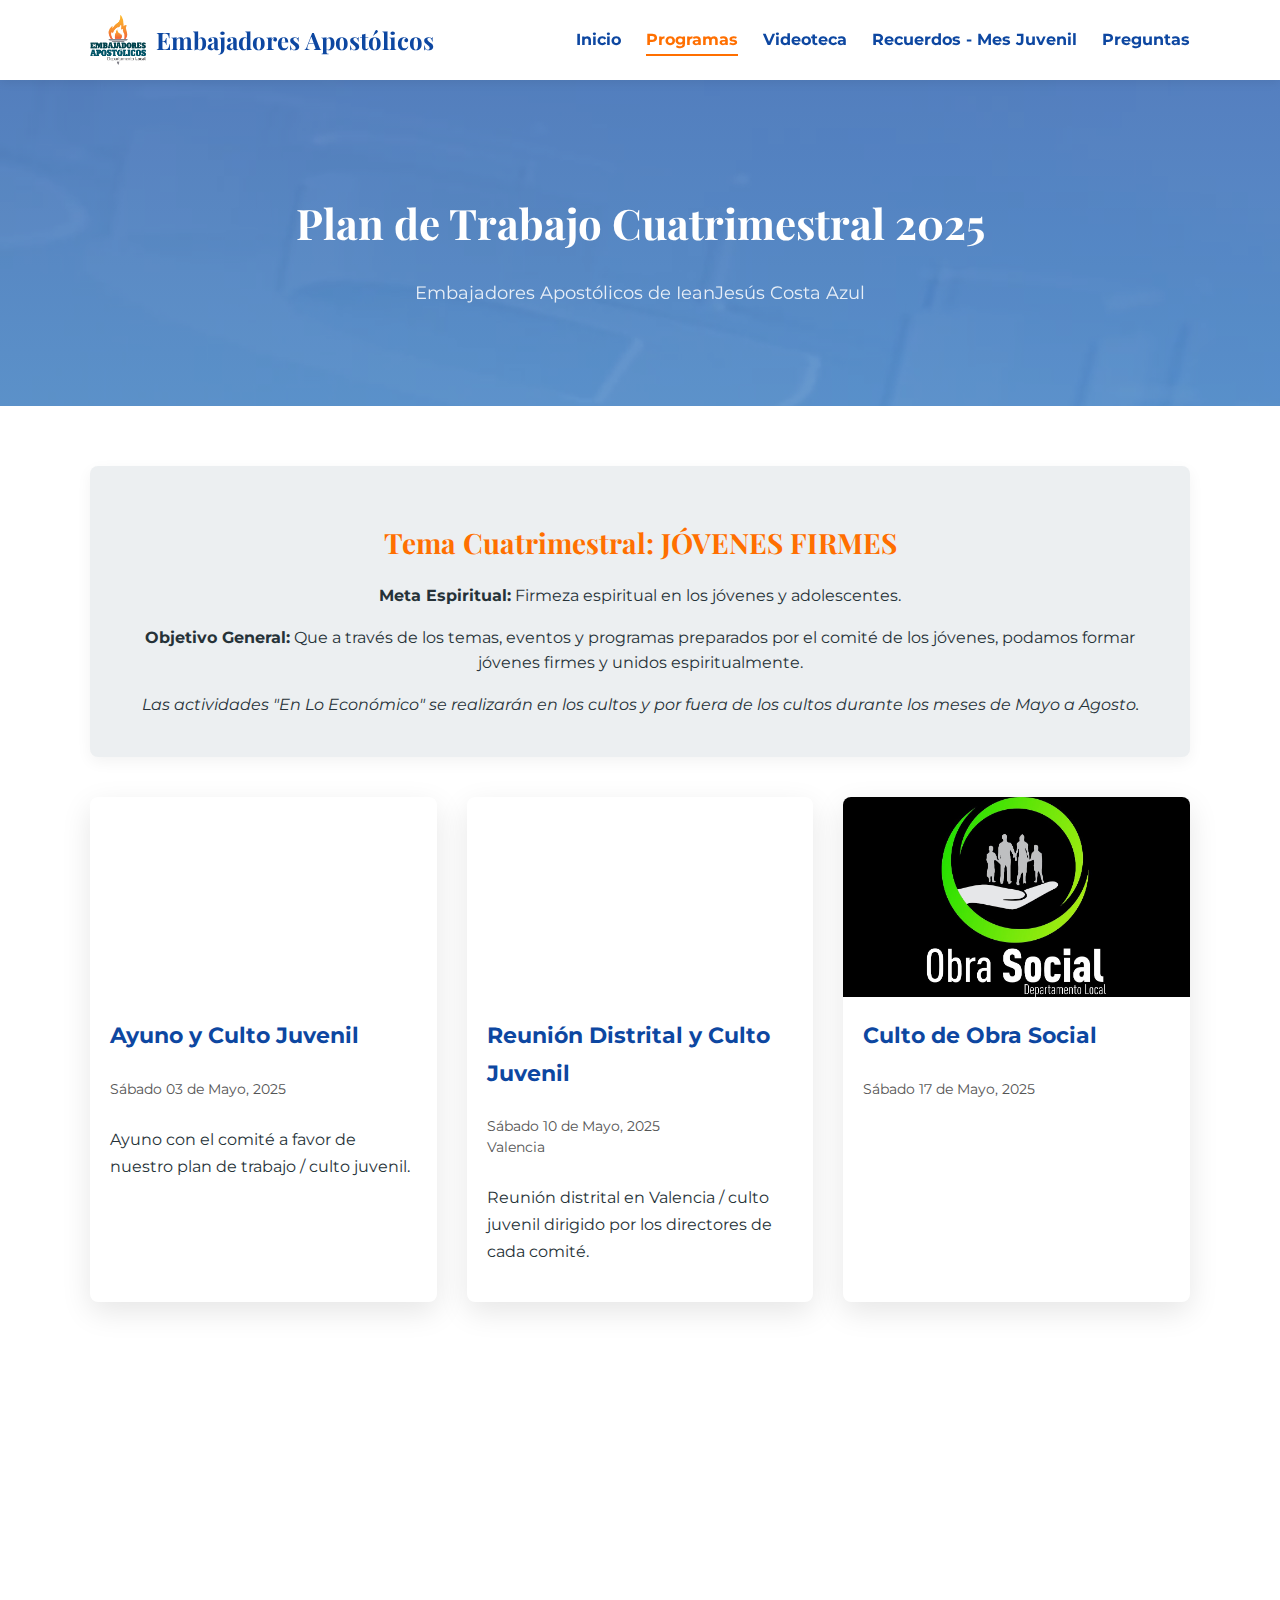
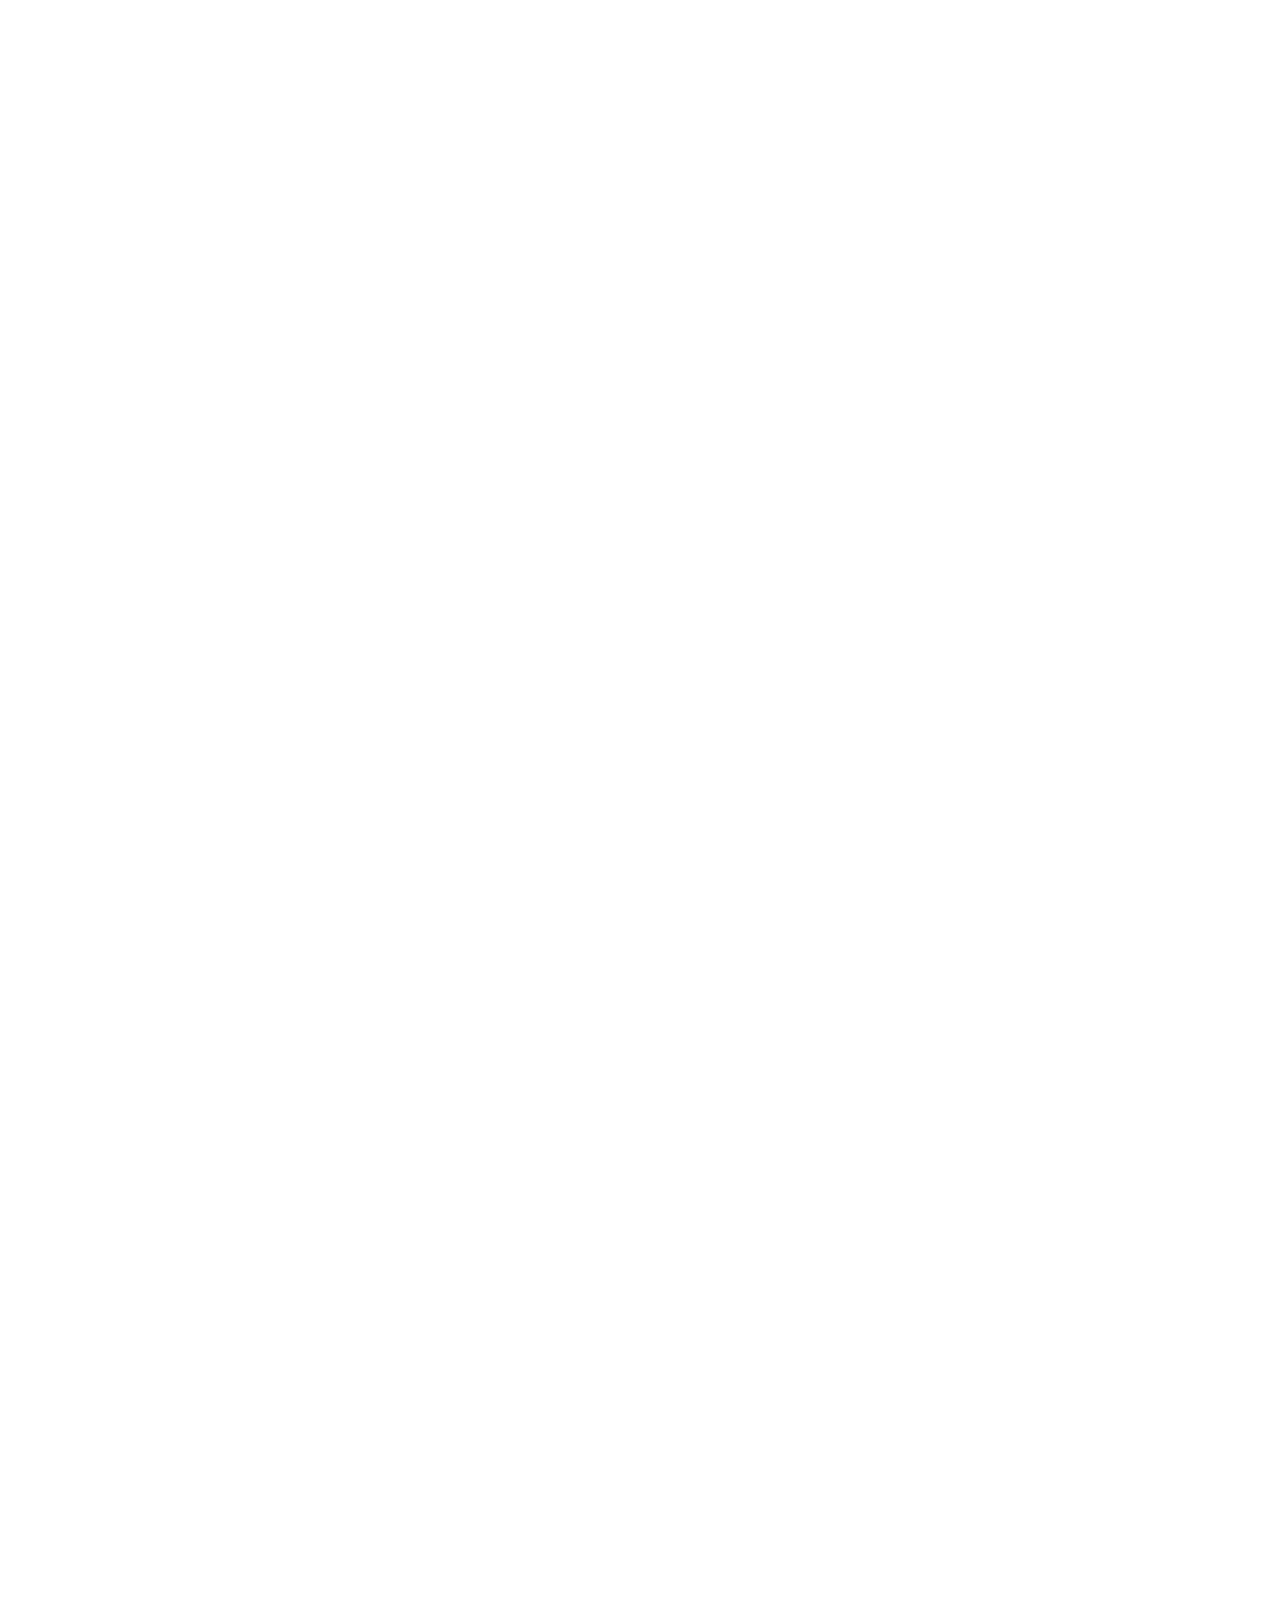
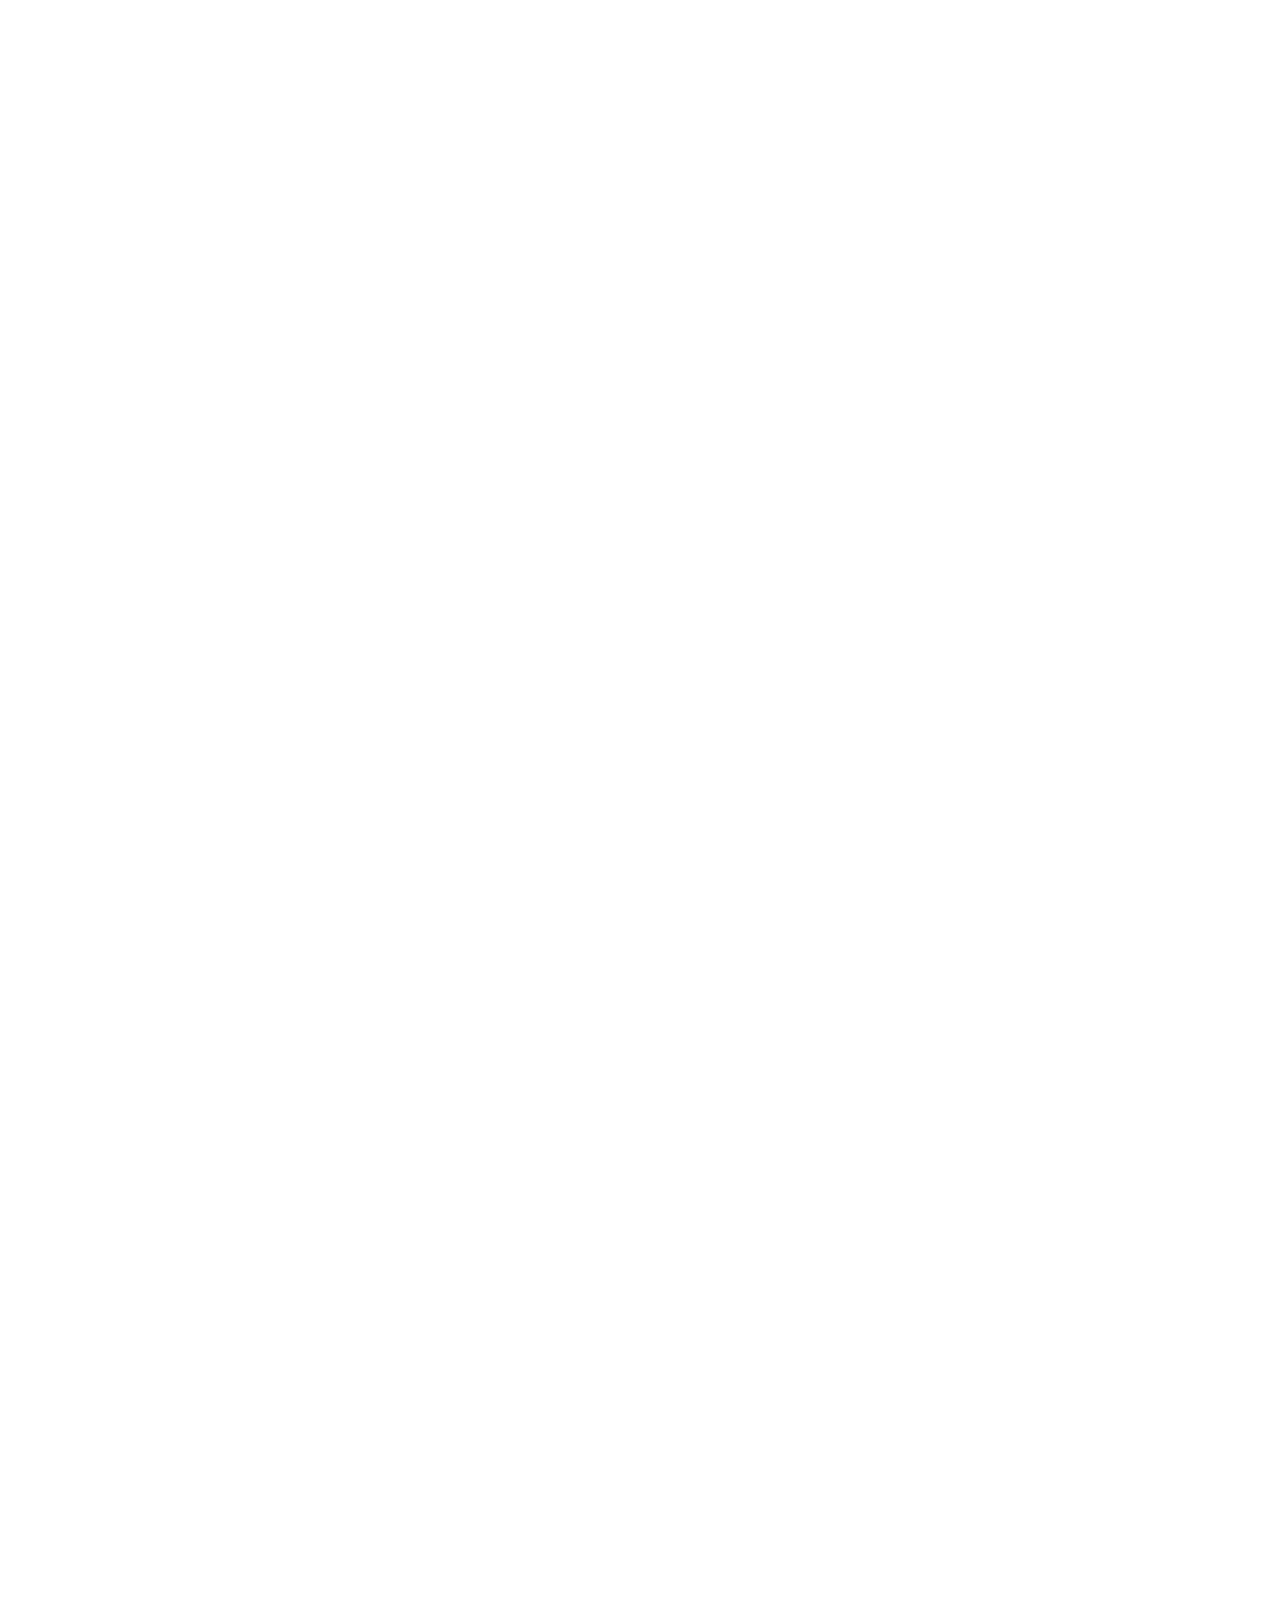
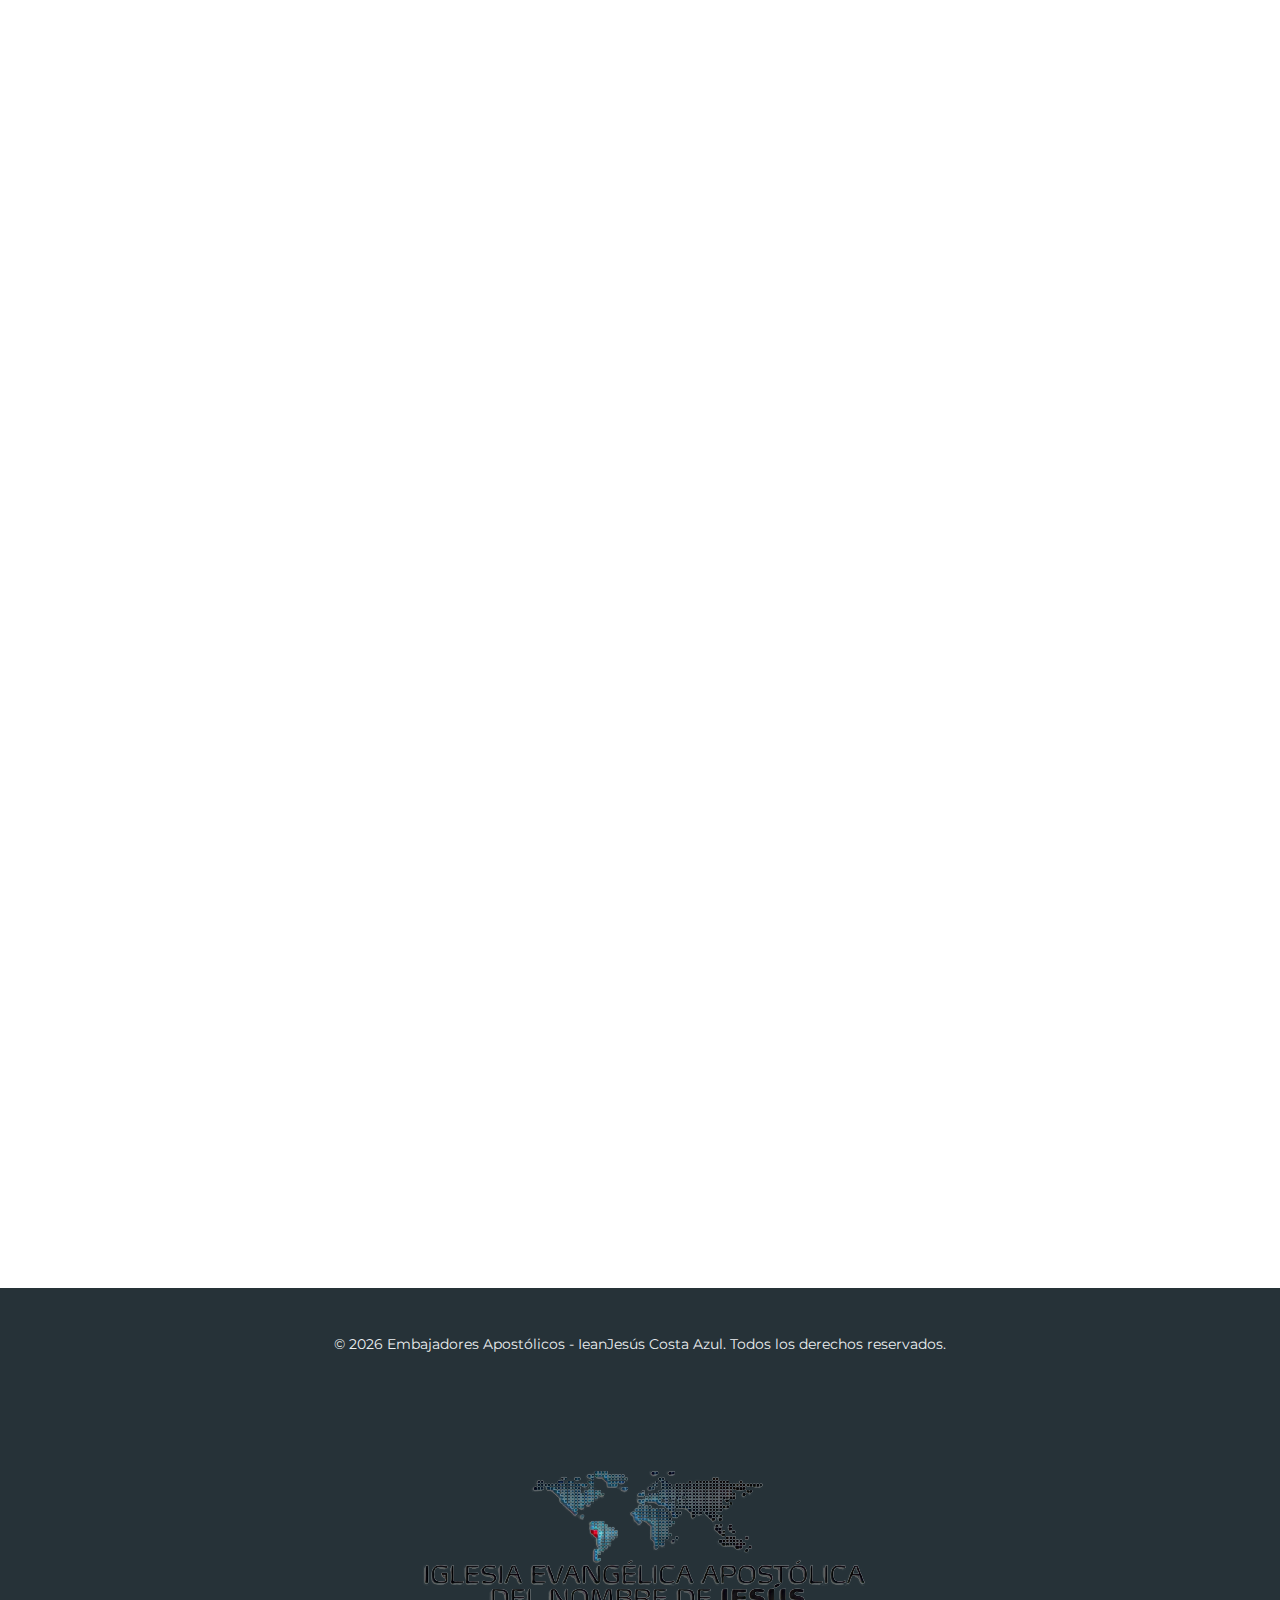
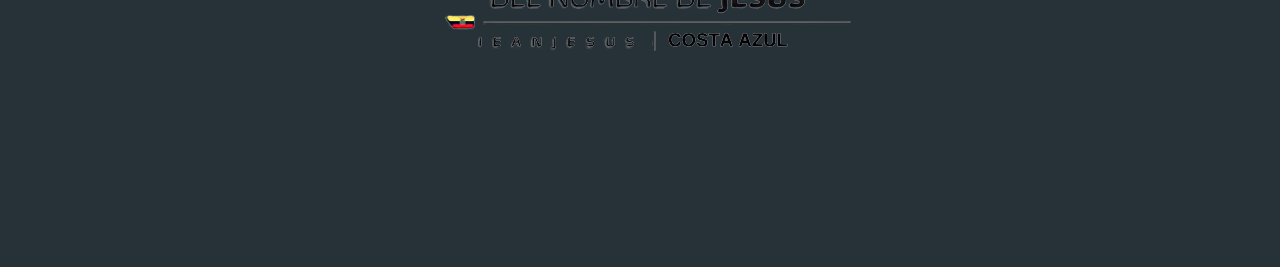
<file: programas.html>
<!DOCTYPE html>
<html lang="es">
<head>
    <meta charset="UTF-8">
    <meta name="viewport" content="width=device-width, initial-scale=1.0">
    <title>Plan de Trabajo 2025 - Embajadores Apostólicos Costa Azul</title>

    <link rel="icon" href="logo.png" type="image/png">
    <link rel="shortcut icon" href="logo.png" type="image/png">
    <link href="https://fonts.googleapis.com/css2?family=Montserrat:wght@400;700&family=Playfair+Display:wght@700;900&display=swap" rel="stylesheet">
    <link rel="stylesheet" href="style.css">
</head>
<body>
    <header class="main-header">
        <div class="container">
            <div class="logo-container">
                <img src="logo.png" alt="Logo Embajadores Apostólicos" class="logo-img">
                <span class="logo-text">Embajadores Apostólicos</span>
            </div>
            <nav class="main-nav">
                <ul>
                    <li><a href="index.html">Inicio</a></li>
                    <li><a href="programas.html" class="active">Programas</a></li>
                    <li><a href="videoteca.html">Videoteca</a></li>
                    <li><a href="recuerdos.html">Recuerdos - Mes Juvenil</a></li>
                    <li><a href="preguntas.html">Preguntas</a></li>
                </ul>
            </nav>
        </div>
    </header>

    <section class="page-title-section programs-bg has-video-background">
        <video autoplay loop muted playsinline class="program-hero-video">
            <source src="video2.mp4" type="video/mp4">
            Tu navegador no soporta la etiqueta de video.
        </video>
        <div class="video-overlay-gradient"></div>
        <div class="container animate-on-scroll">
            <h1>Plan de Trabajo Cuatrimestral 2025</h1>
            <p>Embajadores Apostólicos de IeanJesús Costa Azul</p>
        </div>
    </section>

    <main>
        <section class="content-section">
            <div class="container">
                <div class="program-introduction animate-on-scroll">
                    <h2>Tema Cuatrimestral: JÓVENES FIRMES</h2>
                    <p><strong>Meta Espiritual:</strong> Firmeza espiritual en los jóvenes y adolescentes.</p>
                    <p><strong>Objetivo General:</strong> Que a través de los temas, eventos y programas preparados por el comité de los jóvenes, podamos formar jóvenes firmes y unidos espiritualmente.</p>
                    <p><em>Las actividades "En Lo Económico" se realizarán en los cultos y por fuera de los cultos durante los meses de Mayo a Agosto.</em></p>
                </div>

                <div class="program-grid">

                    <div class="program-card animate-on-scroll">
                        <div class="program-card-image" style="background-image: url('https://via.placeholder.com/400x250/0D47A1/ffffff?text=Mayo+Espiritual1');"></div>
                        <div class="program-card-content">
                            <h3>Ayuno y Culto Juvenil</h3>
                            <p class="program-meta">
                                <span data-icon="📅">Sábado 03 de Mayo, 2025</span>
                            </p>
                            <p>Ayuno con el comité a favor de nuestro plan de trabajo / culto juvenil.</p>
                        </div>
                    </div>

                    <div class="program-card animate-on-scroll">
                        <div class="program-card-image" style="background-image: url('https://via.placeholder.com/400x250/0D47A1/ffffff?text=Mayo+Espiritual2');"></div>
                        <div class="program-card-content">
                            <h3>Reunión Distrital y Culto Juvenil</h3>
                            <p class="program-meta">
                                <span data-icon="📅">Sábado 10 de Mayo, 2025</span>
                                <span data-icon="📍">Valencia</span>
                            </p>
                            <p>Reunión distrital en Valencia / culto juvenil dirigido por los directores de cada comité.</p>
                        </div>
                    </div>

                    <div class="program-card animate-on-scroll">
                        <div class="program-card-image" style="background-image: url('logos_evento/obrasocial.jpg');"></div>
                        <div class="program-card-content">
                            <h3>Culto de Obra Social</h3>
                            <p class="program-meta">
                                <span data-icon="📅">Sábado 17 de Mayo, 2025</span>
                            </p>
                        </div>
                    </div>

                    <div class="program-card animate-on-scroll">
                        <div class="program-card-image" style="background-image: url('https://via.placeholder.com/400x250/FF8F00/ffffff?text=Mayo+Social1');"></div>
                        <div class="program-card-content">
                            <h3>Premiación a los Grupos</h3>
                            <p class="program-meta">
                                <span data-icon="📅">Domingo 18 de Mayo, 2025</span>
                            </p>
                        </div>
                    </div>

                    <div class="program-card animate-on-scroll">
                        <div class="program-card-image" style="background-image: url('https://via.placeholder.com/400x250/0D47A1/ffffff?text=Mayo+Espiritual4');"></div>
                        <div class="program-card-content">
                            <h3>Culto Misionero</h3>
                            <p class="program-meta">
                                <span data-icon="📅">Sábado 24 de Mayo, 2025</span>
                                <span data-icon="📍">Monte Nuevo</span>
                            </p>
                        </div>
                    </div>

                    <a href="galeria_gavillas_31may2025.html" class="program-card-link">
                        <div class="program-card animate-on-scroll">
                            <div class="program-card-image" style="background-image: url('fotos/gavillas31 (3).jpg');"></div>
                            <div class="program-card-content">
                                <h3>Culto Especial Gavillas para Cristo</h3>
                                <p class="program-meta">
                                    <span data-icon="📅">Sábado 31 de Mayo, 2025</span>
                                </p>
                                <p><strong>Tema:</strong> Permaneciendo firmes ante las adversidades.</p>
                                <p class="program-description">Durante el mes: Intercesión a favor de la meta espiritual de los jóvenes y adolescentes, de 5:30 a 6:30.</p>
                                <span class="view-gallery-indicator-inline">Ver Galería &rarr;</span>
                            </div>
                        </div>
                    </a>

                    <div class="program-card animate-on-scroll">
                        <div class="program-card-image" style="background-image: url('https://via.placeholder.com/400x250/FF8F00/ffffff?text=Mayo+Social2');"></div>
                        <div class="program-card-content">
                            <h3>Visita a los Jóvenes</h3>
                            <p class="program-meta">
                                <span data-icon="📅">Mayo, 2025 (Fecha por definir en el mes)</span>
                            </p>
                        </div>
                    </div>

                    <div class="program-card animate-on-scroll">
                        <div class="program-card-image" style="background-image: url('https://via.placeholder.com/400x250/FF8F00/ffffff?text=Mayo+Social3');"></div>
                        <div class="program-card-content">
                            <h3>Celebración de Cumpleaños</h3>
                            <p class="program-meta">
                                <span data-icon="📅">Mayo, 2025 (Fecha por definir en el mes)</span>
                            </p>
                        </div>
                    </div>

                    <a href="galeria_pelicula_07jun2025.html" class="program-card-link">
                        <div class="program-card animate-on-scroll">
                            <div class="program-card-image" style="background-image: url('fotos/pelicula07 (1).jpg');"></div>
                            <div class="program-card-content">
                                <h3>Noche de Película</h3>
                                <p class="program-meta">
                                    <span data-icon="📅">Sábado 07 de Junio, 2025</span>
                                </p>
                                <p class="program-description">Revive los momentos de nuestra noche de película.</p>
                                <span class="view-gallery-indicator-inline">Ver Galería &rarr;</span>
                            </div>
                        </div>
                    </a>

                    <div class="program-card animate-on-scroll">
                        <div class="program-card-image" style="background-image: url('logos_evento/obrasocial.jpg');"></div>
                        <div class="program-card-content">
                            <h3>Culto de Obra Social</h3>
                            <p class="program-meta">
                                <span data-icon="📅">Sábado 14 de Junio, 2025</span>
                            </p>
                        </div>
                    </div>

                    <div class="program-card animate-on-scroll">
                        <div class="program-card-image" style="background-image: url('https://via.placeholder.com/400x250/1976D2/ffffff?text=Junio+Espiritual2');"></div>
                        <div class="program-card-content">
                            <h3>Ayuno y Culto Juvenil</h3>
                            <p class="program-meta">
                                <span data-icon="📅">Sábado 21 de Junio, 2025</span>
                            </p>
                            <p><strong>Predicador:</strong> Pastor José Antonio Olivo.</p>
                            <p>Ayuno con los grupos juveniles / culto juvenil.</p>
                        </div>
                    </div>

                    <div class="program-card animate-on-scroll program-card-special-event">
                        <div class="program-card-image" style="background-image: url('logos_evento/misionerocosta.jpg');"></div>
                        <div class="program-card-content">
                            <h3 class="special-title">𝗗𝗔𝗠𝗔𝗦 𝗗𝗢𝗥𝗖𝗔𝗦✨️</h3>
                            <div class="event-details">
                                <p>● Culto Misionero de DAMAS DORCAS 🙌</p>
                                <p>● Se aproxima nuestra fiesta Espiritual, la cual no te la puedes perder 👏</p>
                                <p>● <strong>Fecha:</strong> Domingo 22 de junio a las 19h00pm</p>
                                <p>● <strong>Lugar:</strong> Polideportivo del Recinto Costa Azul 🙌</p>
                                <p>● <strong>𝗣𝗿𝗲𝗱𝗶𝗰𝗮𝗱𝗼𝗿:</strong> Pstr. Alex Vega 👏</p>
                            </div>
                        </div>
                    </div>

                    <div class="program-card animate-on-scroll">
                        <div class="program-card-image" style="background-image: url('https://via.placeholder.com/400x250/1976D2/ffffff?text=Junio+Espiritual4');"></div>
                        <div class="program-card-content">
                            <h3>Culto Especial Gavillas para Cristo</h3>
                            <p class="program-meta">
                                <span data-icon="📅">Sábado 28 de Junio, 2025</span>
                            </p>
                            <p><strong>Tema:</strong> Yo digo no, cuando todos dicen sí.</p>
                            <p class="program-description">Mantener la participación activa de los jóvenes de la iglesia mediante los grupos.</p>
                        </div>
                    </div>

                    <div class="program-card animate-on-scroll">
                        <div class="program-card-image" style="background-image: url('https://via.placeholder.com/400x250/FFA000/ffffff?text=Junio+Social2');"></div>
                        <div class="program-card-content">
                            <h3>Visita a los Jóvenes</h3>
                             <p class="program-meta">
                                <span data-icon="📅">Junio, 2025 (Fecha por definir en el mes)</span>
                            </p>
                        </div>
                    </div>

                    <div class="program-card animate-on-scroll">
                        <div class="program-card-image" style="background-image: url('https://via.placeholder.com/400x250/FFA000/ffffff?text=Junio+Social3');"></div>
                        <div class="program-card-content">
                            <h3>Celebración de Cumpleaños</h3>
                             <p class="program-meta">
                                <span data-icon="📅">Junio, 2025 (Fecha por definir en el mes)</span>
                            </p>
                        </div>
                    </div>

                    <div class="program-card animate-on-scroll">
                        <div class="program-card-image" style="background-image: url('https://via.placeholder.com/400x250/2196F3/ffffff?text=Julio+Espiritual1');"></div>
                        <div class="program-card-content">
                            <h3>Culto de Preparación / Culto Juvenil</h3>
                            <p class="program-meta">
                                <span data-icon="📅">Sábado 05 de Julio, 2025</span>
                            </p>
                            <p><strong>Tema:</strong> Firmes en la unión.</p>
                        </div>
                    </div>

                    <div class="program-card animate-on-scroll">
                        <div class="program-card-image" style="background-image: url('logos_evento/obrasocial.jpg');"></div>
                        <div class="program-card-content">
                            <h3>Culto de Obra Social</h3>
                            <p class="program-meta">
                                <span data-icon="📅">Sábado 12 de Julio, 2025</span>
                            </p>
                        </div>
                    </div>

                    <div class="program-card animate-on-scroll">
                        <div class="program-card-image" style="background-image: url('https://via.placeholder.com/400x250/2196F3/ffffff?text=Julio+Espiritual3');"></div>
                        <div class="program-card-content">
                            <h3>Culto Juvenil</h3>
                            <p class="program-meta">
                                <span data-icon="📅">Sábado 19 de Julio, 2025</span>
                            </p>
                             <p><strong>Tema:</strong> Firme en mi nueva identidad.</p>
                        </div>
                    </div>

                    <div class="program-card animate-on-scroll">
                        <div class="program-card-image" style="background-image: url('https://via.placeholder.com/400x250/2196F3/ffffff?text=Julio+Espiritual4');"></div>
                        <div class="program-card-content">
                            <h3>Culto Especial Gavillas para Cristo</h3>
                            <p class="program-meta">
                                <span data-icon="📅">Sábado 26 de Julio, 2025</span>
                            </p>
                            <p class="program-description">Semana neonatológica. Tendremos un pastor invitado. Intercesiones a favor de nuestros programas espirituales.</p>
                        </div>
                    </div>

                    <div class="program-card animate-on-scroll">
                        <div class="program-card-image" style="background-image: url('https://via.placeholder.com/400x250/FFB300/ffffff?text=Julio+Social1');"></div>
                        <div class="program-card-content">
                            <h3>Visita a los Jóvenes</h3>
                            <p class="program-meta">
                                <span data-icon="📅">Julio, 2025 (Fecha por definir en el mes)</span>
                            </p>
                        </div>
                    </div>

                    <div class="program-card animate-on-scroll">
                        <div class="program-card-image" style="background-image: url('https://via.placeholder.com/400x250/FFB300/ffffff?text=Julio+Social2');"></div>
                        <div class="program-card-content">
                            <h3>Celebración de Cumpleaños</h3>
                            <p class="program-meta">
                                <span data-icon="📅">Julio, 2025 (Fecha por definir en el mes)</span>
                            </p>
                        </div>
                    </div>

                    <div class="program-card animate-on-scroll">
                        <div class="program-card-image" style="background-image: url('https://via.placeholder.com/400x250/42A5F5/ffffff?text=Agosto+Espiritual1');"></div>
                        <div class="program-card-content">
                            <h3>Fogata Juvenil al Aire Libre</h3>
                            <p class="program-meta">
                                <span data-icon="📅">Sábado 02 de Agosto, 2025</span>
                            </p>
                            <p><strong>Tema:</strong> Renovados.</p>
                        </div>
                    </div>

                    <div class="program-card animate-on-scroll">
                        <div class="program-card-image" style="background-image: url('https://via.placeholder.com/400x250/42A5F5/ffffff?text=Agosto+Espiritual2');"></div>
                        <div class="program-card-content">
                            <h3>Convención Nacional</h3>
                            <p class="program-meta">
                                <span data-icon="📅">Sábado 09 de Agosto, 2025</span>
                            </p>
                        </div>
                    </div>

                    <div class="program-card animate-on-scroll">
                        <div class="program-card-image" style="background-image: url('logos_evento/obrasocial.jpg');"></div>
                        <div class="program-card-content">
                            <h3>Culto de Obra Social</h3>
                            <p class="program-meta">
                                <span data-icon="📅">Sábado 16 de Agosto, 2025</span>
                            </p>
                        </div>
                    </div>

                    <div class="program-card animate-on-scroll">
                        <div class="program-card-image" style="background-image: url('https://via.placeholder.com/400x250/42A5F5/ffffff?text=Agosto+Espiritual4');"></div>
                        <div class="program-card-content">
                            <h3>Noche de Coros Viejitos</h3>
                            <p class="program-meta">
                                <span data-icon="📅">Sábado 23 de Agosto, 2025</span>
                            </p>
                        </div>
                    </div>

                    <div class="program-card animate-on-scroll">
                        <div class="program-card-image" style="background-image: url('https://via.placeholder.com/400x250/42A5F5/ffffff?text=Agosto+Espiritual5');"></div>
                        <div class="program-card-content">
                            <h3>Culto Especial Gavillas (Intercambio)</h3>
                            <p class="program-meta">
                                <span data-icon="📅">Sábado 30 de Agosto, 2025</span>
                                <span data-icon="📍">Con Valencia Central</span>
                            </p>
                            <p>Culto especial Gavillas para Cristo, intercambio de culto con Valencia Central.</p>
                        </div>
                    </div>

                    <div class="program-card animate-on-scroll">
                        <div class="program-card-image" style="background-image: url('https://via.placeholder.com/400x250/FFC107/ffffff?text=Agosto+Social1');"></div>
                        <div class="program-card-content">
                            <h3>Visita a los Jóvenes</h3>
                            <p class="program-meta">
                                <span data-icon="📅">Agosto, 2025 (Fecha por definir en el mes)</span>
                            </p>
                        </div>
                    </div>

                    <div class="program-card animate-on-scroll">
                        <div class="program-card-image" style="background-image: url('https://via.placeholder.com/400x250/FFC107/ffffff?text=Agosto+Social2');"></div>
                        <div class="program-card-content">
                            <h3>Celebración de Cumpleaños</h3>
                            <p class="program-meta">
                                <span data-icon="📅">Agosto, 2025 (Fecha por definir en el mes)</span>
                            </p>
                        </div>
                    </div>

                </div>
            </div>
        </section>
    </main>

    <div id="event-announcement-modal" class="modal-overlay" style="display: none;">
        <div class="modal-content">
            <button id="close-modal-btn" class="close-btn" aria-label="Cerrar anuncio">&times;</button>
            <img src="logos_evento/misionerocosta.jpg" alt="Culto Misionero Damas Dorcas" id="announcement-image" class="announcement-image-modal">
            <h3 class="modal-title-main">¡Gran Invitación Especial!</h3>
            <h2 class="modal-title-event">𝗗𝗔𝗠𝗔𝗦 𝗗𝗢𝗥𝗖𝗔𝗦✨️</h2>
            <div class="modal-event-details">
                <p>● Culto Misionero de DAMAS DORCAS 🙌</p>
                <p>● ¡Se aproxima nuestra fiesta Espiritual, no te la puedes perder! 👏</p>
                <p>● <strong>Fecha:</strong> Domingo 22 de Junio, 2025 a las 19h00</p>
                <p>● <strong>Lugar:</strong> Polideportivo del Recinto Costa Azul 🙌</p>
                <p>● <strong>𝗣𝗿𝗲𝗱𝗶𝗰𝗮𝗱𝗼𝗿:</strong> Pstr. Alex Vega 👏</p>
            </div>
            <div id="countdown-timer-container">
                <h4>Tiempo restante para el evento:</h4>
                <div id="countdown-timer">
                    <div><span id="days">0</span> Días</div>
                    <div><span id="hours">0</span> Horas</div>
                    <div><span id="minutes">0</span> Minutos</div>
                    <div><span id="seconds">0</span> Segundos</div>
                </div>
            </div>
        </div>
    </div>
    <footer class="main-footer">
        <div class="container">
            <div class="footer-content-wrapper">
                <p class="footer-copyright-text">© <span id="currentYear"></span> Embajadores Apostólicos - IeanJesús Costa Azul. Todos los derechos reservados.</p>
                <img src="logos_evento/ieanjesus.png" alt="Logo IeanJesús Costa Azul" class="footer-logo-ieanjesus">
            </div>
        </div>
    </footer>

    <script src="script.js"></script>
</body>
</html>
</file>
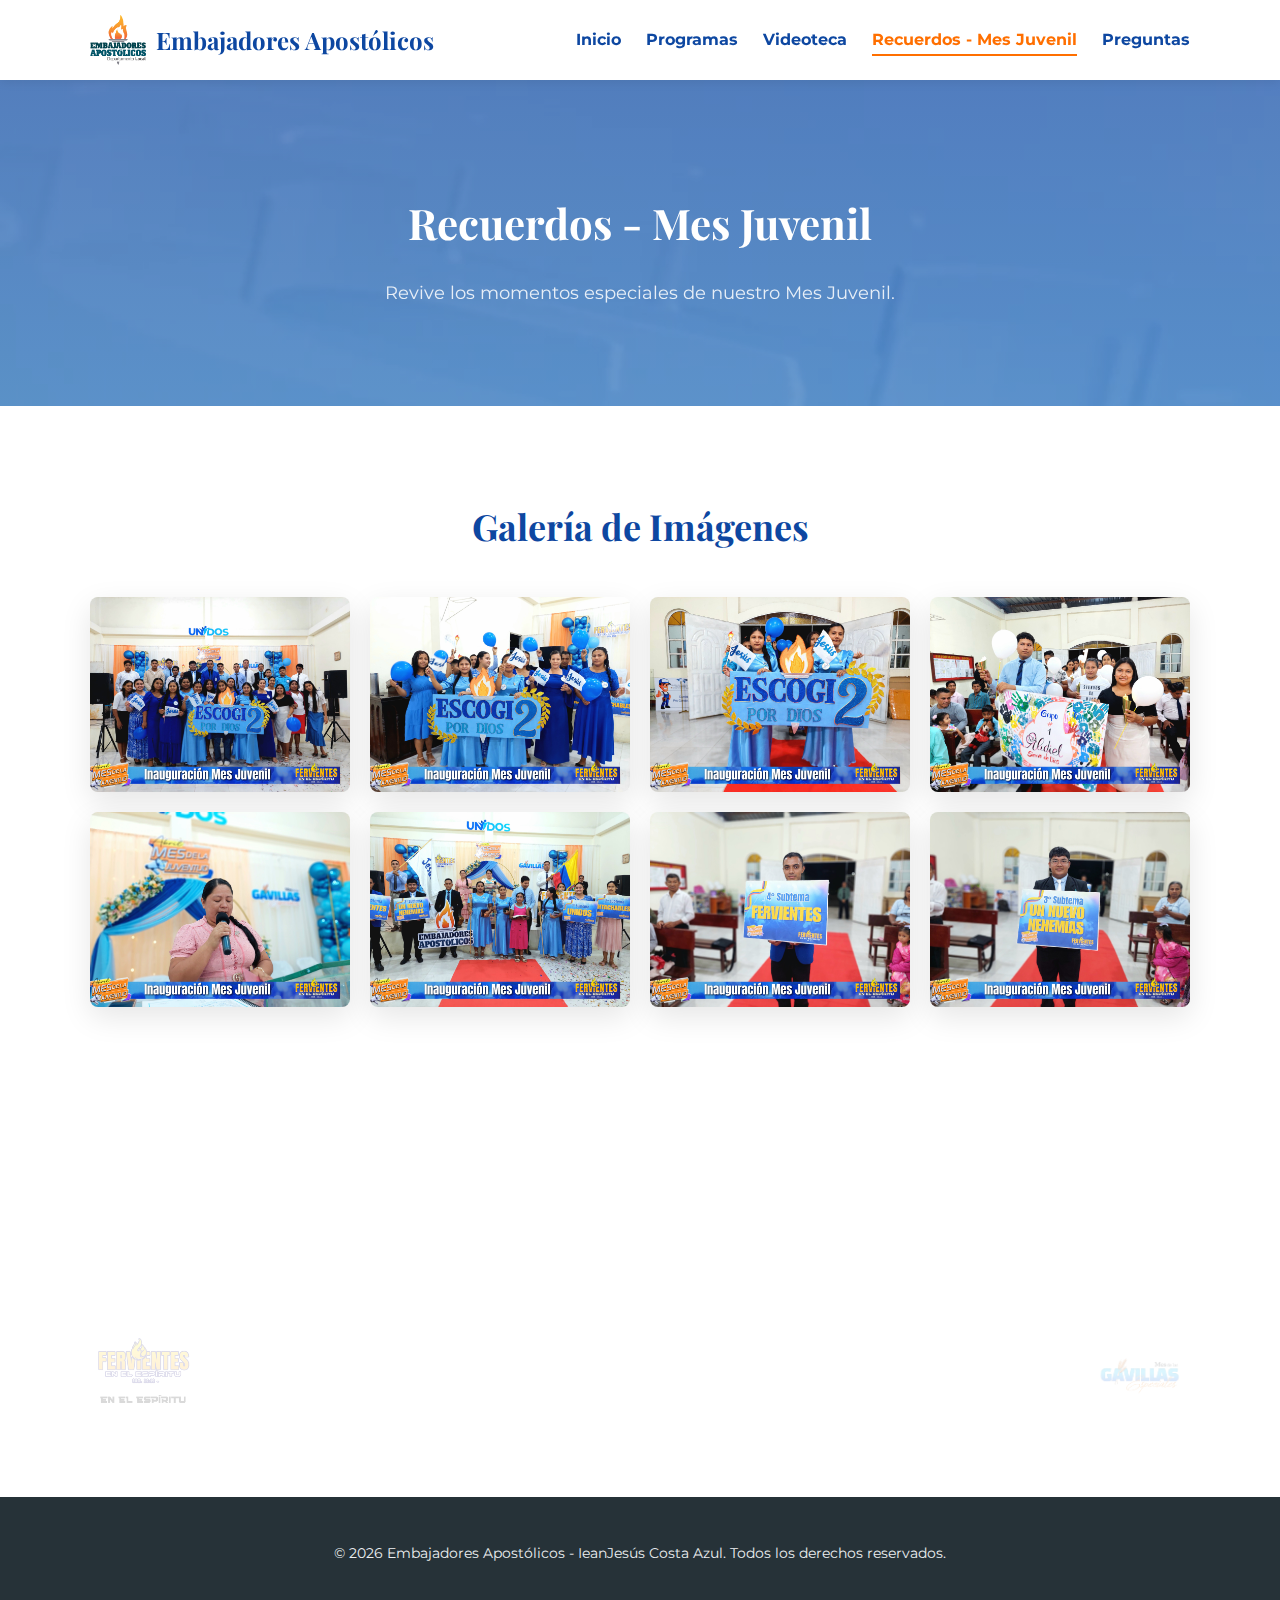
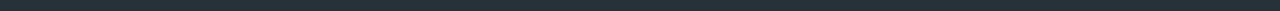
<file: recuerdos.html>
<!DOCTYPE html>
<html lang="es">
<head>
    <meta charset="UTF-8">
    <meta name="viewport" content="width=device-width, initial-scale=1.0">
    <title>Recuerdos - Mes Juvenil - Embajadores Apostólicos Costa Azul</title>

    <link rel="icon" href="logo.png" type="image/png">
    <link rel="shortcut icon" href="logo.png" type="image/png">
    <link href="https://fonts.googleapis.com/css2?family=Montserrat:wght@400;700&family=Playfair+Display:wght@700;900&display=swap" rel="stylesheet">
    <link rel="stylesheet" href="style.css">
    <link rel="stylesheet" href="gallery.css">
</head>
<body>
    <header class="main-header">
        <div class="container">
            <div class="logo-container">
                <img src="logo.png" alt="Logo Embajadores Apostólicos" class="logo-img">
                <span class="logo-text">Embajadores Apostólicos</span>
            </div>
            <nav class="main-nav">
                <ul>
                    <li><a href="index.html">Inicio</a></li>
                    <li><a href="programas.html">Programas</a></li>
                    <li><a href="videoteca.html">Videoteca</a></li>
                    <li><a href="recuerdos.html" class="active">Recuerdos - Mes Juvenil</a></li>
                    <li><a href="preguntas.html">Preguntas</a></li>
                </ul>
            </nav>
        </div>
    </header>

    <section class="page-title-section recuerdos-bg has-video-background">
        <video autoplay loop muted playsinline class="program-hero-video">
            <source src="video2.mp4" type="video/mp4">
            Tu navegador no soporta la etiqueta de video.
        </video>
        <div class="video-overlay-gradient"></div>
        <div class="container animate-on-scroll">
            <h1>Recuerdos - Mes Juvenil</h1>
            <p>Revive los momentos especiales de nuestro Mes Juvenil.</p>
        </div>
    </section>

    <main>
        <section class="content-section">
            <div class="container recuerdos-decorative-container">
                <h2 class="animate-on-scroll">Galería de Imágenes</h2>
                <div class="gallery">
                    <div class="gallery-item animate-on-scroll">
                        <img src="imagenes_recuerdos/1.jpg" alt="Recuerdo Mes Juvenil 1">
                    </div>
                    <div class="gallery-item animate-on-scroll delay-1">
                        <img src="imagenes_recuerdos/2.jpg" alt="Recuerdo Mes Juvenil 2">
                    </div>
                    <div class="gallery-item animate-on-scroll delay-2">
                        <img src="imagenes_recuerdos/3.jpg" alt="Recuerdo Mes Juvenil 3">
                    </div>
                    <div class="gallery-item animate-on-scroll">
                        <img src="imagenes_recuerdos/4.jpg" alt="Recuerdo Mes Juvenil 4">
                    </div>
                    <div class="gallery-item animate-on-scroll delay-1">
                        <img src="imagenes_recuerdos/5.jpg" alt="Recuerdo Mes Juvenil 5">
                    </div>
                    <div class="gallery-item animate-on-scroll delay-2">
                        <img src="imagenes_recuerdos/6.jpg" alt="Recuerdo Mes Juvenil 6">
                    </div>
                    <div class="gallery-item animate-on-scroll">
                        <img src="imagenes_recuerdos/7.jpg" alt="Recuerdo Mes Juvenil 7">
                    </div>
                    <div class="gallery-item animate-on-scroll delay-1">
                        <img src="imagenes_recuerdos/8.jpg" alt="Recuerdo Mes Juvenil 8">
                    </div>
                    <div class="gallery-item animate-on-scroll delay-2">
                        <img src="imagenes_recuerdos/9.jpg" alt="Recuerdo Mes Juvenil 9">
                    </div>
                    <div class="gallery-item animate-on-scroll">
                        <img src="imagenes_recuerdos/10.jpg" alt="Recuerdo Mes Juvenil 10">
                    </div>
                    <div class="gallery-item animate-on-scroll delay-1">
                        <img src="imagenes_recuerdos/11.jpg" alt="Recuerdo Mes Juvenil 11">
                    </div>
                    <div class="gallery-item animate-on-scroll delay-2">
                        <img src="imagenes_recuerdos/12.jpg" alt="Recuerdo Mes Juvenil 12">
                    </div>
                    <div class="gallery-item animate-on-scroll">
                        <img src="imagenes_recuerdos/13.jpg" alt="Recuerdo Mes Juvenil 13">
                    </div>
                    <div class="gallery-item animate-on-scroll delay-1">
                        <img src="imagenes_recuerdos/14.jpg" alt="Recuerdo Mes Juvenil 14">
                    </div>
                    <div class="gallery-item animate-on-scroll delay-2">
                        <img src="imagenes_recuerdos/15.jpg" alt="Recuerdo Mes Juvenil 15">
                    </div>
                </div>
            </div>
        </section>
    </main>

    <div id="event-announcement-modal" class="modal-overlay" style="display: none;">
        <div class="modal-content">
            <button id="close-modal-btn" class="close-btn" aria-label="Cerrar anuncio">&times;</button>
            <img src="logos_evento/misionerocosta.jpg" alt="Culto Misionero Damas Dorcas" id="announcement-image" class="announcement-image-modal">
            <h3 class="modal-title-main">¡Gran Invitación Especial!</h3>
            <h2 class="modal-title-event">𝗗𝗔𝗠𝗔𝗦 𝗗𝗢𝗥𝗖𝗔𝗦✨️</h2>
            <div class="modal-event-details">
                <p>● Culto Misionero de DAMAS DORCAS 🙌</p>
                <p>● ¡Se aproxima nuestra fiesta Espiritual, no te la puedes perder! 👏</p>
                <p>● <strong>Fecha:</strong> Domingo 22 de Junio, 2025 a las 19h00</p>
                <p>● <strong>Lugar:</strong> Polideportivo del Recinto Costa Azul 🙌</p>
                <p>● <strong>𝗣𝗿𝗲𝗱𝗶𝗰𝗮𝗱𝗼𝗿:</strong> Pstr. Alex Vega 👏</p>
            </div>
            <div id="countdown-timer-container">
                <h4>Tiempo restante para el evento:</h4>
                <div id="countdown-timer">
                    <div><span id="days">0</span> Días</div>
                    <div><span id="hours">0</span> Horas</div>
                    <div><span id="minutes">0</span> Minutos</div>
                    <div><span id="seconds">0</span> Segundos</div>
                </div>
            </div>
        </div>
    </div>
    <footer class="main-footer">
        <div class="container">
            <p>© <span id="currentYear"></span> Embajadores Apostólicos - IeanJesús Costa Azul. Todos los derechos reservados.</p>
        </div>
    </footer>

    <script src="script.js"></script>
</body>
</html>
</file>
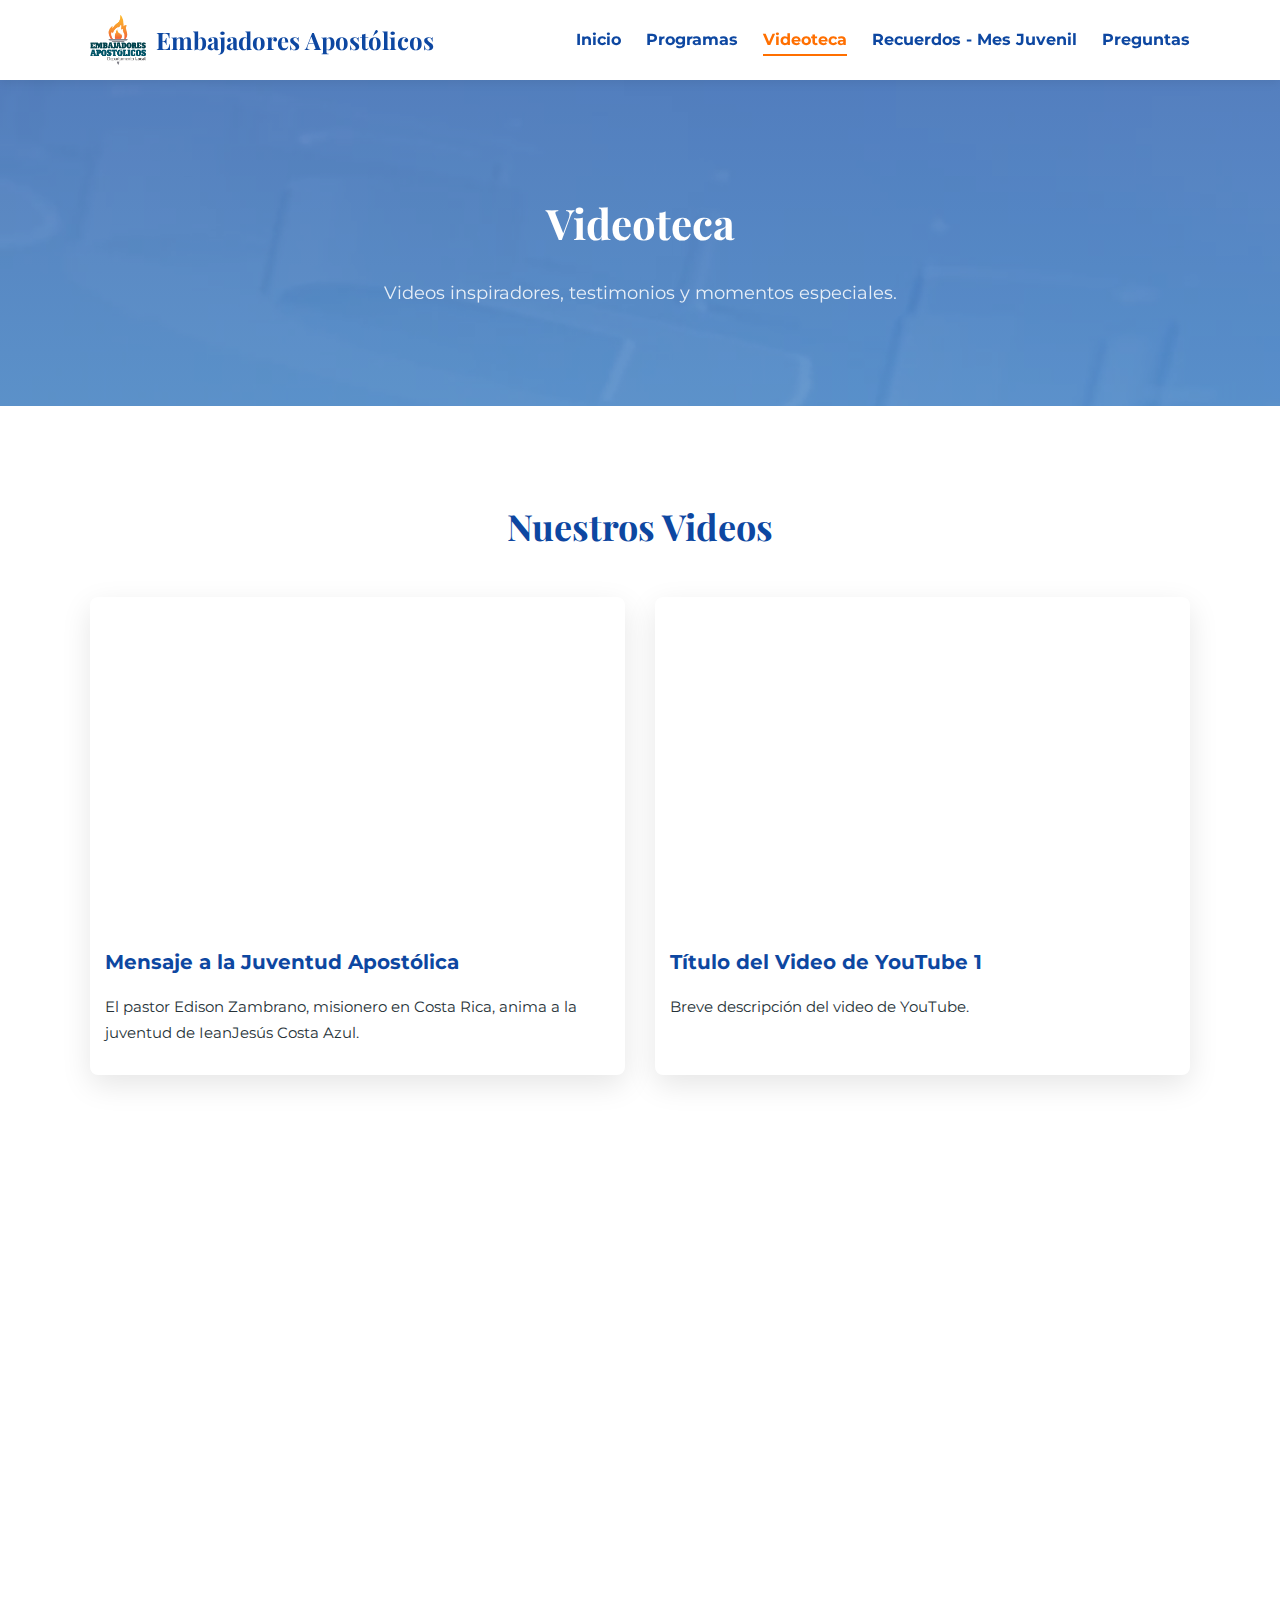
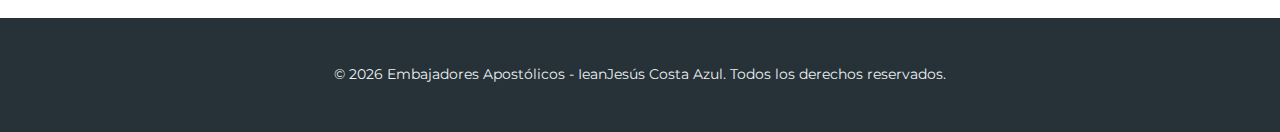
<file: videoteca.html>
<!DOCTYPE html>
<html lang="es">
<head>
    <meta charset="UTF-8">
    <meta name="viewport" content="width=device-width, initial-scale=1.0">
    <title>Videoteca - Embajadores Apostólicos Costa Azul</title>

    <link rel="icon" href="logo.png" type="image/png">
    <link rel="shortcut icon" href="logo.png" type="image/png">
    <link href="https://fonts.googleapis.com/css2?family=Montserrat:wght@400;700&family=Playfair+Display:wght@700;900&display=swap" rel="stylesheet">
    <link rel="stylesheet" href="style.css">
</head>
<body>
    <header class="main-header">
        <div class="container">
            <div class="logo-container">
                <img src="logo.png" alt="Logo Embajadores Apostólicos" class="logo-img">
                <span class="logo-text">Embajadores Apostólicos</span>
            </div>
            <nav class="main-nav">
                <ul>
                    <li><a href="index.html">Inicio</a></li>
                    <li><a href="programas.html">Programas</a></li>
                    <li><a href="videoteca.html" class="active">Videoteca</a></li>
                    <li><a href="recuerdos.html">Recuerdos - Mes Juvenil</a></li>
                    <li><a href="preguntas.html">Preguntas</a></li>
                </ul>
            </nav>
        </div>
    </header>

    <section class="page-title-section videoteca-bg has-video-background">
        <video autoplay loop muted playsinline class="program-hero-video">
            <source src="video2.mp4" type="video/mp4">
            Tu navegador no soporta la etiqueta de video.
        </video>
        <div class="video-overlay-gradient"></div>
        <div class="container animate-on-scroll">
            <h1>Videoteca</h1>
            <p>Videos inspiradores, testimonios y momentos especiales.</p>
        </div>
    </section>

    <main>
        <section class="content-section">
            <div class="container">
                <h2 class="animate-on-scroll">Nuestros Videos</h2>
                <div class="video-grid">
                    
                    <div class="video-item animate-on-scroll">
                        <iframe 
                            width="560" 
                            height="315" 
                            src="https://www.youtube-nocookie.com/embed/mLgk-3I2Qgs?si=yG0PadHJNKb0RHRb" 
                            title="Mensaje a la Juventud Apostólica - Pastor Edison Zambrano" 
                            frameborder="0" 
                            allow="accelerometer; autoplay; clipboard-write; encrypted-media; gyroscope; picture-in-picture; web-share" 
                            referrerpolicy="strict-origin-when-cross-origin" 
                            allowfullscreen 
                            loading="lazy">
                        </iframe>
                        <h3>Mensaje a la Juventud Apostólica</h3>
                        <p>El pastor Edison Zambrano, misionero en Costa Rica, anima a la juventud de IeanJesús Costa Azul.</p>
                    </div>

                    <div class="video-item animate-on-scroll delay-1">
                        <iframe 
                            width="560" 
                            height="315" 
                            src="https://www.youtube.com/embed/ID_DEL_VIDEO_YOUTUBE_1" title="Video de YouTube 1" 
                            frameborder="0" 
                            allow="accelerometer; autoplay; clipboard-write; encrypted-media; gyroscope; picture-in-picture; web-share" 
                            referrerpolicy="strict-origin-when-cross-origin" 
                            allowfullscreen 
                            loading="lazy">
                        </iframe>
                        <h3>Título del Video de YouTube 1</h3>
                        <p>Breve descripción del video de YouTube.</p>
                    </div>
                    
                    <div class="video-item animate-on-scroll delay-2">
                        <iframe 
                            width="560" 
                            height="315" 
                            src="https://www.youtube.com/embed/ID_DEL_VIDEO_YOUTUBE_2" title="Video de YouTube 2" 
                            frameborder="0" 
                            allow="accelerometer; autoplay; clipboard-write; encrypted-media; gyroscope; picture-in-picture; web-share" 
                            referrerpolicy="strict-origin-when-cross-origin" 
                            allowfullscreen 
                            loading="lazy">
                        </iframe>
                        <h3>Título del Video de YouTube 2</h3>
                        <p>Otra breve descripción del video de YouTube.</p>
                    </div>
                    
                </div>
            </div>
        </section>
    </main>

    <footer class="main-footer">
        <div class="container">
            <p>© <span id="currentYear"></span> Embajadores Apostólicos - IeanJesús Costa Azul. Todos los derechos reservados.</p>
        </div>
    </footer>

    <script src="script.js"></script>
</body>
</html>
</file>
<file: style.css>
/* Estilos Generales - Elegante y Atractivo */
:root {
    --font-primary: 'Playfair Display', serif;
    --font-secondary: 'Montserrat', sans-serif;
    --color-primary: #0D47A1; /* Azul Oscuro Profundo */
    --color-secondary: #FF6F00; /* Naranja Ámbar Vibrante */
    --color-accent: #1DE9B6; /* Verde Menta Brillante (para toques) */
    --color-dark: #263238; /* Gris Azulado Oscuro (texto principal) */
    --color-light: #ECEFF1; /* Gris Muy Claro (fondos alternos) */
    --color-white: #FFFFFF;
    --text-color: var(--color-dark);
    --line-height: 1.7;
    --section-padding: 60px 0;
    --card-shadow: 0 10px 30px rgba(0, 0, 0, 0.1);
    --border-radius: 8px;
}

body {
    font-family: var(--font-secondary);
    margin: 0;
    padding: 0;
    color: var(--text-color);
    background-color: var(--color-white);
    line-height: var(--line-height);
    overflow-x: hidden; /* Prevenir scroll horizontal por animaciones */
}

.container {
    width: 90%;
    max-width: 1100px;
    margin: 0 auto;
    padding: 0 15px;
}

/* Header */
.main-header {
    background-color: var(--color-white);
    padding: 15px 0;
    box-shadow: 0 2px 10px rgba(0, 0, 0, 0.08);
    position: sticky;
    top: 0;
    z-index: 1000;
    transition: background-color 0.3s ease;
}
.main-header .container {
    display: flex;
    justify-content: space-between;
    align-items: center;
}
.logo-container {
    display: flex;
    align-items: center;
}
.logo-img {
    height: 50px;
    margin-right: 10px;
    object-fit: contain;
}
.logo-text {
    font-family: var(--font-primary);
    font-size: 24px;
    font-weight: 700;
    color: var(--color-primary);
}
.main-nav ul {
    list-style: none;
    margin: 0;
    padding: 0;
    display: flex;
}
.main-nav ul li {
    margin-left: 25px;
}
.main-nav ul li a {
    text-decoration: none;
    color: var(--color-primary);
    font-weight: 700;
    font-size: 16px;
    padding-bottom: 5px;
    position: relative;
    transition: color 0.3s ease;
}
.main-nav ul li a::after {
    content: '';
    position: absolute;
    bottom: -2px;
    left: 0;
    width: 0;
    height: 2px;
    background-color: var(--color-secondary);
    transition: width 0.3s ease;
}
.main-nav ul li a:hover, .main-nav ul li a.active {
    color: var(--color-secondary);
}
.main-nav ul li a:hover::after, .main-nav ul li a.active::after {
    width: 100%;
}

/* Hero Section */
.hero-section {
    background-image: linear-gradient(rgba(13, 71, 161, 0.6), rgba(25, 118, 210, 0.6)), url('imagenes_recuerdos/1.jpg');
    background-size: cover;
    background-position: center center;
    background-repeat: no-repeat;
    color: var(--color-white);
    padding: 100px 0;
    text-align: center;
    position: relative;
    overflow: hidden;
}

.hero-section::before {
    content: '';
    position: absolute;
    top: 0; left: 0;
    width: 100%; height: 100%;
    background-image: url('data:image/svg+xml;utf8,<svg xmlns="http://www.w3.org/2000/svg" viewBox="0 0 100 100"><path d="M50 0 L100 50 L50 100 L0 50 Z" fill="rgba(255,255,255,0.05)"/></svg>');
    background-repeat: repeat;
    opacity: 0.5;
    transform: scale(1.5);
}
.hero-title {
    font-family: var(--font-primary);
    font-size: 48px;
    font-weight: 900;
    margin-bottom: 20px;
    line-height: 1.2;
}
.hero-subtitle {
    font-size: 20px;
    margin-bottom: 30px;
    opacity: 0.9;
}

/* Page Title Section (para Programas y Preguntas) */
.page-title-section {
    padding: 80px 0;
    color: var(--color-white);
    text-align: center;
}
.page-title-section h1 {
    font-family: var(--font-primary);
    font-size: 42px;
    margin-bottom: 10px;
}
.page-title-section p {
    font-size: 18px;
    opacity: 0.85;
}

/* Fondos específicos para page titles SIN VIDEO */
.questions-bg { background: linear-gradient(rgba(255, 111, 0, 0.8), rgba(255, 111, 0, 0.8)), url('https://via.placeholder.com/1920x400/FF6F00/FFFFFF?text=Tienes+Preguntas%3F') center/cover; }
.videoteca-bg { background: linear-gradient(rgba(38, 50, 56, 0.8), rgba(38, 50, 56, 0.8)), url('https://via.placeholder.com/1920x400/263238/FFFFFF?Text=Videoteca') center/cover; }
.recuerdos-bg {
    background-image:
        url('logos_evento/mes.png'),
        linear-gradient(rgba(60, 145, 65, 0.75), rgba(30, 100, 35, 0.85));
    background-size: 260px auto, cover;
    background-position: center 65%, center center;
    background-repeat: no-repeat, no-repeat;
}

/* Para secciones de título de página con video de fondo */
.page-title-section.has-video-background {
    position: relative;
    overflow: hidden;
    background: none !important;
}

.program-hero-video {
    position: absolute;
    top: 0;
    left: 0;
    width: 100%;
    height: 100%;
    object-fit: cover;
    z-index: 1;
}

.video-overlay-gradient {
    position: absolute;
    top: 0;
    left: 0;
    width: 100%;
    height: 100%;
    background: linear-gradient(rgba(13, 71, 161, 0.65), rgba(25, 100, 180, 0.65));
    z-index: 2;
}

.page-title-section .container {
    position: relative;
    z-index: 3;
}

.welcome-bg { background: linear-gradient(rgba(29, 233, 182, 0.05), rgba(29, 233, 182, 0.05)); }
.objectives-bg { background: linear-gradient(rgba(13, 71, 161, 0.03), rgba(13, 71, 161, 0.03)); }

/* Botones */
.btn {
    display: inline-block;
    padding: 12px 30px;
    border-radius: var(--border-radius);
    text-decoration: none;
    font-weight: 700;
    font-size: 16px;
    transition: all 0.3s ease;
    border: 2px solid transparent;
    cursor: pointer;
}
.btn-primary {
    background-color: var(--color-secondary);
    color: var(--color-white);
}
.btn-primary:hover {
    background-color: #E65100;
    transform: translateY(-2px);
    box-shadow: 0 4px 15px rgba(255,111,0,0.4);
}
.btn-secondary {
    background-color: var(--color-primary);
    color: var(--color-white);
}
.btn-secondary:hover {
    background-color: #0B3A80;
    transform: translateY(-2px);
    box-shadow: 0 4px 15px rgba(13,71,161,0.4);
}
.btn-outline {
    background-color: transparent;
    color: var(--color-secondary);
    border-color: var(--color-secondary);
}
.btn-outline:hover {
    background-color: var(--color-secondary);
    color: var(--color-white);
    transform: translateY(-2px);
}
.btn-card {
    padding: 8px 18px;
    font-size: 14px;
    background-color: var(--color-primary);
    color: var(--color-white);
    margin-top: 10px;
}
.btn-card:hover {
    background-color: var(--color-secondary);
}

/* Secciones de Contenido */
.content-section {
    padding: var(--section-padding);
}
.content-section h2 {
    font-family: var(--font-primary);
    font-size: 36px;
    color: var(--color-primary);
    text-align: center;
    margin-bottom: 40px;
}
.content-section h3 {
    font-family: var(--font-primary);
    font-size: 28px;
    color: var(--color-primary);
    margin-bottom: 20px;
}
.bg-light {
    background-color: var(--color-light);
}
.text-center { text-align: center; }

/* Bienvenida */
.welcome-content {
    display: flex;
    align-items: center;
    gap: 40px;
}
.welcome-text { flex: 2; }
.welcome-image { flex: 1; text-align: center; }

/* Quienes Somos */
.highlight-text {
    font-size: 20px;
    text-align: center;
    color: var(--color-secondary);
    font-weight: 700;
    padding: 20px;
    background-color: rgba(255,111,0,0.05);
    border-left: 4px solid var(--color-secondary);
    border-radius: 0 var(--border-radius) var(--border-radius) 0;
}

/* Objetivos */
.objectives-grid {
    display: grid;
    grid-template-columns: repeat(auto-fit, minmax(250px, 1fr));
    gap: 30px;
}
.objective-card {
    background-color: var(--color-white);
    padding: 25px;
    border-radius: var(--border-radius);
    box-shadow: var(--card-shadow);
    transition: transform 0.3s ease, box-shadow 0.3s ease;
}
.objective-card:hover {
    transform: translateY(-5px);
    box-shadow: 0 15px 40px rgba(0,0,0,0.15);
}
.objective-card h4 {
    font-family: var(--font-secondary);
    font-size: 20px;
    color: var(--color-secondary);
    margin-bottom: 10px;
    font-weight: 700;
}

/* Sección CTA */
.cta-section {
    padding: var(--section-padding);
    background: linear-gradient(135deg, var(--color-secondary) 0%, #FF8F00 100%);
    color: var(--color-white);
    text-align: center;
}
.cta-section h2 {
    color: var(--color-white);
    font-size: 32px;
}
.cta-section p {
    font-size: 18px;
    margin-bottom: 30px;
}
.cta-section .btn { margin: 0 10px; }

/* Programas Grid */
.program-grid {
    display: grid;
    grid-template-columns: repeat(auto-fit, minmax(320px, 1fr));
    gap: 30px;
}
.program-card {
    background-color: var(--color-white);
    border-radius: var(--border-radius);
    box-shadow: var(--card-shadow);
    overflow: hidden;
    display: flex;
    flex-direction: column;
    transition: transform 0.3s ease, box-shadow 0.3s ease;
}
.program-card:hover {
    transform: translateY(-5px);
    box-shadow: 0 15px 40px rgba(0,0,0,0.15);
}
.program-card-image {
    height: 200px;
    background-size: cover;
    background-position: center;
}
.program-card-content {
    padding: 20px;
    flex-grow: 1;
    display: flex;
    flex-direction: column;
}
.program-card-content h3 {
    font-family: var(--font-secondary);
    font-size: 22px;
    color: var(--color-primary);
    margin-top: 0; margin-bottom: 10px;
    font-weight: 700;
}
.program-meta {
    font-size: 14px;
    color: #555;
    margin-bottom: 10px;
    line-height: 1.5;
}
.program-meta span { display: block; }
.program-description {
    font-size: 15px;
    margin-bottom: 15px;
    flex-grow: 1;
}

.program-introduction {
    background-color: var(--color-light);
    padding: 30px;
    border-radius: var(--border-radius);
    margin-bottom: 40px;
    text-align: center;
    box-shadow: 0 5px 15px rgba(0,0,0,0.05);
}
.program-introduction h2 {
    color: var(--color-secondary);
    font-size: 28px;
    margin-bottom: 15px;
}
.program-introduction p {
    font-size: 16px;
    margin-bottom: 10px;
    line-height: 1.6;
}
.category-title {
    font-family: var(--font-primary);
    font-size: 32px;
    color: var(--color-primary);
    text-align: left;
    margin-top: 40px;
    margin-bottom: 30px;
    padding-bottom: 10px;
    border-bottom: 2px solid var(--color-secondary);
    display: inline-block;
}
.program-introduction + .category-title {
    margin-top: 0;
}

/* FAQ - Preguntas */
.faq-item {
    margin-bottom: 15px;
    border: 1px solid var(--color-light);
    border-radius: var(--border-radius);
    overflow: hidden;
}
.faq-question {
    background-color: var(--color-white);
    color: var(--color-primary);
    cursor: pointer;
    padding: 15px 20px;
    width: 100%;
    border: none;
    text-align: left;
    outline: none;
    font-size: 18px;
    font-weight: 700;
    transition: background-color 0.3s ease;
    display: flex;
    justify-content: space-between;
    align-items: center;
}
.faq-question::after {
    content: '+';
    font-size: 24px;
    color: var(--color-secondary);
    transition: transform 0.3s ease;
}
.faq-question.active::after {
    transform: rotate(45deg);
}
.faq-question:hover {
    background-color: #f9f9f9;
}
.faq-answer {
    padding: 0 20px;
    background-color: var(--color-white);
    max-height: 0;
    overflow: hidden;
    transition: max-height 0.3s ease-out, padding 0.3s ease-out;
}
.faq-answer p {
    padding: 15px 0;
    margin: 0;
}
.email-link {
    color: var(--color-secondary);
    font-weight: 700;
    text-decoration: none;
}
.email-link:hover {
    text-decoration: underline;
}

/* Estilos para la videoteca */
.video-item video {
    width: 100%;
    height: auto;
    min-height: 280px;
    border-radius: var(--border-radius);
    background-color: #000;
}
.video-grid {
    display: grid;
    grid-template-columns: repeat(auto-fit, minmax(500px, 1fr));
    gap: 30px;
    margin-top: 20px;
}
.video-item {
    background-color: var(--color-white);
    border-radius: var(--border-radius);
    box-shadow: var(--card-shadow);
    overflow: hidden;
    padding: 15px;
}
.video-item iframe {
    width: 100%;
    border-radius: var(--border-radius);
    min-height: 280px;
}
.video-item h3 {
    font-family: var(--font-secondary);
    font-size: 20px;
    color: var(--color-primary);
    margin-top: 10px;
    margin-bottom: 5px;
}
.video-item p {
    font-size: 15px;
    color: var(--text-color);
}

/* Estilos para Sección Comité Local */
#comite-local .comite-foto-grupal {
    text-align: center;
    margin-bottom: 30px;
}
#comite-local .comite-foto-grupal img {
    max-width: 100%;
    height: auto;
    border-radius: var(--border-radius);
    box-shadow: var(--card-shadow);
    max-height: 450px;
    object-fit: cover;
}
.comite-miembros {
    display: grid;
    grid-template-columns: repeat(auto-fit, minmax(280px, 1fr));
    gap: 30px;
    text-align: left;
}
.miembro-perfil {
    background-color: var(--color-white);
    padding: 20px;
    border-radius: var(--border-radius);
    box-shadow: 0 5px 15px rgba(0,0,0,0.08);
    border-left: 4px solid var(--color-primary);
}
.miembro-perfil h3 {
    font-family: var(--font-primary);
    font-size: 22px;
    color: var(--color-secondary);
    margin-top: 0;
    margin-bottom: 8px;
    text-align: center;
}
.miembro-perfil .cargo {
    font-size: 16px;
    color: var(--color-dark);
    margin-bottom: 5px;
    font-weight: 700;
    text-align: center;
}
.miembro-perfil .cargo strong {
    color: var(--color-primary);
}
.miembro-perfil .palabras {
    font-size: 15px;
    color: #555;
    font-style: italic;
    line-height: 1.6;
}
.miembro-perfil .palabras p {
    margin-bottom: 10px;
}
.miembro-perfil .palabras p:last-child {
    margin-bottom: 0;
}
.miembro-perfil .palabras blockquote.scripture-quote {
    margin: 15px 0px;
    padding: 10px 15px;
    background-color: rgba(var(--bs-primary-rgb),0.03);
    border-left: 3px solid var(--color-accent);
    color: var(--text-color);
    font-style: normal;
}
.miembro-perfil .palabras blockquote.scripture-quote p {
    font-style: italic;
    margin-bottom: 5px;
}
.miembro-perfil .palabras blockquote.scripture-quote footer {
    text-align: right;
    font-size: 0.9em;
    color: #666;
    font-style: normal;
    margin-top: 5px;
}
.miembro-perfil .palabras blockquote.scripture-quote footer cite {
    font-style: normal;
}

/* Footer */
.main-footer {
    background-color: var(--color-dark);
    color: var(--color-light);
    padding: 40px 0;
    text-align: center;
    font-size: 14px;
}
.main-footer p {
    margin: 5px 0;
}

/* Animaciones al hacer scroll */
.animate-on-scroll {
    opacity: 0;
    transform: translateY(30px);
    transition: opacity 0.6s ease-out, transform 0.6s ease-out;
}
.animate-on-scroll.is-visible {
    opacity: 1;
    transform: translateY(0);
}
.delay-1 { transition-delay: 0.1s; }
.delay-2 { transition-delay: 0.2s; }
.delay-3 { transition-delay: 0.3s; }
.delay-4 { transition-delay: 0.4s; }


/* Métodos de Contacto en Preguntas (antes Redes Sociales) */
.social-media-contact {
    margin-top: 20px;
    margin-bottom: 20px;
}
.social-media-contact p {
    font-size: 18px;
    margin-bottom: 15px;
}

.social-link-item { /* Usado en el HTML para cada item de contacto */
    font-size: 16px;
    display: flex;
    align-items: center;
    justify-content: center; /* Centra el ícono y el texto juntos por defecto */
    margin-bottom: 15px;
}
.social-link-item a {
    color: var(--color-secondary);
    text-decoration: none;
    font-weight: bold;
    font-size: 16px;
}
.social-link-item a:hover {
    text-decoration: underline;
}

/* REGLA CORREGIDA Y CLAVE PARA EL TAMAÑO DE ICONOS */
.social-icon {
    width: 24px;
    height: 24px;
    margin-right: 10px;
    object-fit: contain; /* Asegura que la imagen se ajuste sin distorsión */
}


@media (min-width: 768px) {
    /* Ajuste para alinear a la izquierda en pantallas grandes si el contenedor principal está centrado */
    #contactar .social-links { /* Asumiendo que .social-links es el contenedor directo de .social-link-item */
        display: inline-block; /* Permite que el contenedor no ocupe todo el ancho si el texto principal está centrado */
        text-align: left;
    }
    .social-link-item {
        justify-content: flex-start; /* Alinea ícono + texto al inicio del item */
    }
}


/* Responsividad General */
@media (max-width: 768px) {
    .main-header .container {
        flex-direction: column;
        align-items: center;
    }
    .main-nav ul {
        margin-top: 15px;
        flex-wrap: wrap;
        justify-content: center;
    }
    .main-nav ul li {
        margin: 5px 10px;
    }
    .hero-title { font-size: 36px; }
    .hero-subtitle { font-size: 18px; }
    .content-section h2 { font-size: 30px; }
    .content-section h3 { font-size: 24px; }
    .welcome-content { flex-direction: column; }
    .program-grid { grid-template-columns: 1fr; }
    .video-grid { grid-template-columns: 1fr; }
    .video-item iframe { min-height: 200px; }

    /* En móviles, .social-link-item ya se centra por defecto si su contenedor (.social-links)
       y el contenedor superior (#contactar .container.text-center) están centrados.
       No se necesita regla adicional aquí para centrar .social-link-item si el contenedor
       #contactar .container tiene text-align: center. */

    .comite-miembros {
        grid-template-columns: 1fr;
    }
}

/* --- Estilos para Logos Decorativos Complementarios en Sección Recuerdos --- */
.recuerdos-decorative-container {
    position: relative;
}

.recuerdos-decorative-container::before,
.recuerdos-decorative-container::after {
    content: "";
    position: absolute;
    background-repeat: no-repeat;
    background-size: contain;
    opacity: 0.15;
    z-index: 0;
    pointer-events: none;
}

.recuerdos-decorative-container::before {
    background-image: url('logos_evento/Gavillas.png');
    width: 90px;
    height: 90px;
    bottom: 20px;
    right: 20px;
}

.recuerdos-decorative-container::after {
    background-image: url('logos_evento/fervientes.png');
    width: 100px;
    height: 100px;
    bottom: 20px;
    left: 20px;
}

.recuerdos-decorative-container > .gallery,
.recuerdos-decorative-container > h2 {
    position: relative;
    z-index: 1;
}

/* --- Ajustes Responsivos para Logos Decorativos Complementarios (Recuerdos) --- */
@media (max-width: 768px) {
    .recuerdos-decorative-container::before,
    .recuerdos-decorative-container::after {
        opacity: 0.12;
    }
    .recuerdos-decorative-container::before {
        width: 70px; height: 70px; bottom: 15px; right: 15px;
    }
    .recuerdos-decorative-container::after {
        width: 80px; height: 80px; bottom: 15px; left: 15px;
    }
}

@media (max-width: 480px) {
    .recuerdos-decorative-container::before,
    .recuerdos-decorative-container::after {
        width: 50px;
        height: 50px;
        bottom: 10px;
    }
    .recuerdos-decorative-container::before {
        right: 10px;
    }
    .recuerdos-decorative-container::after {
        left: 10px;
    }
}
</file>
<file: gallery.css>
.gallery {
    display: grid;
    grid-template-columns: repeat(auto-fit, minmax(250px, 1fr));
    gap: 20px;
    margin-top: 20px;
}

.gallery-item {
    overflow: hidden;
    border-radius: var(--border-radius);
    box-shadow: var(--card-shadow);
    transition: transform 0.3s ease;
}

.gallery-item:hover {
    transform: scale(1.05);
}

.gallery-item img {
    width: 100%;
    height: auto;
    display: block;
}
</file>
